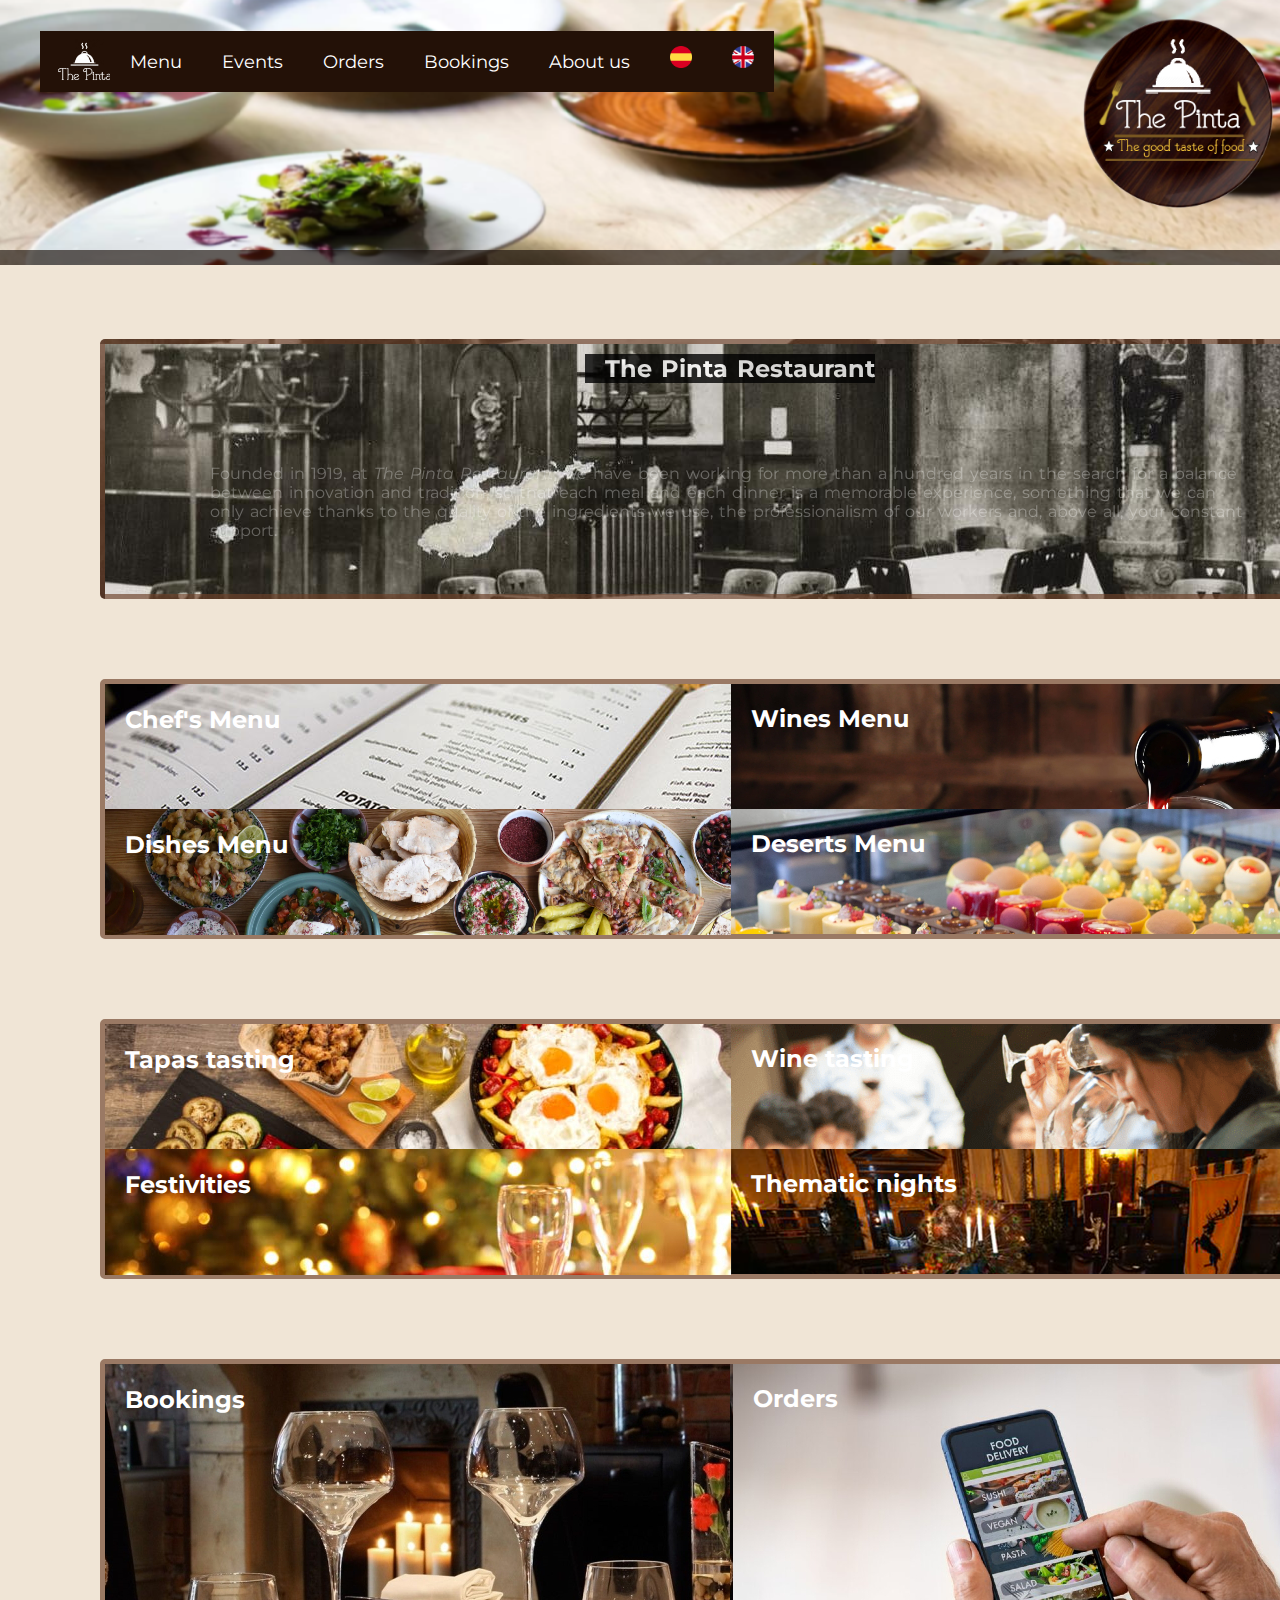
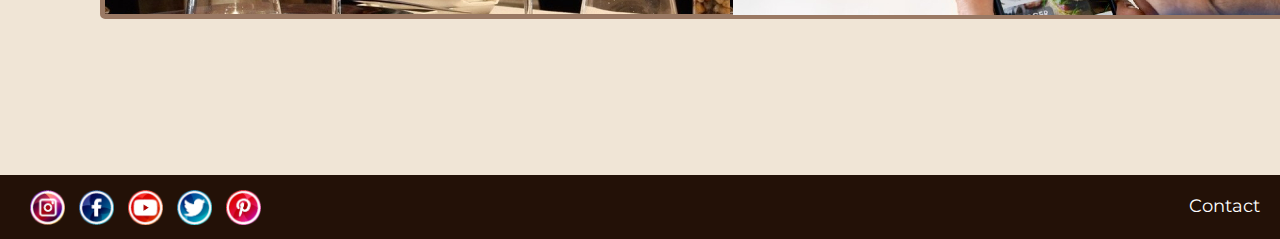
<file: index.html>
<!DOCTYPE html>
<html lang="en">

<head>

    <meta charset="UTF-8">
    <meta name="viewport" content="width=device-width, initial-scale=1.0">
    <title>The Pinta Restaurant</title>
    <link rel="stylesheet" href="Style/style.css">
    <link rel="shortcut icon" href="img/favicon.ico" mce_href="favicon.ico" type="image/x-icon" />

</head>

<body>

    <header>

        <a href="#"><img id="icon" src="img/The_Pinta_icon.png" alt="error"></a>

        <nav class="menu">

            <ul>
                <li><a href="index.html"><img id="icon2" src="img/The_Pinta_icon2.png" alt="error"></a></li>
                <li><a class="link" id="list_menu" href="#">Menu</a>
                    <ul class="drop_down">
                        <li><a class="sublink" href="../Secondary_Pages/Chef_Menu.html">Chef's Menu</a></li>
                        <li><a class="sublink" href="../Secondary_Pages/Dishes_Menu.html">Dishes Menu</a></li>
                        <li><a class="sublink" href="../Secondary_Pages/Deserts_Menu.html">Deserts Menu</a></li>
                        <li><a class="sublink" href="../Secondary_Pages/Wines_Menu.html">Wines Menu</a></li>
                    </ul>
                </li>
                <li><a class="link" href="../Secondary_Pages/Events.html">Events</a>
                    <ul class="drop_down">
                        <li><a class="sublink" href="#">Wine tasting</a></li>
                        <li><a class="sublink" href="#">Tapas tasting</a></li>
                        <li><a class="sublink" href="#">Thematic nights</a></li>
                        <li><a class="sublink" href="#">Festivities</a></li>
                    </ul>
                </li>
                <li><a class="link" href="Secondary_Pages/Orders.html">Orders</a></li>
                <li><a class="link" href="Secondary_Pages/Bookings.html">Bookings</a></li>
                <li><a class="link" href="Secondary_Pages/About_us.html">About us</a></li>
                <li><a href="#"><img class="flags" src="img/Spain.png" alt="error"></a></li>
                <li><a href="#"><img class="flags" src="img/Great_Britain.png" alt="error"></a></li>
            </ul>

        </nav>

    </header>

    <br>

    <div id="general">

        <main>

            <a id="link_history" href="Secondary_Pages/About_us.html">

            <div id="history">

                <h2 id="h2_history" class="titles">The Pinta Restaurant</h2>

                <p id="history_text">Founded in 1919, at <span style="font-style: italic;">The Pinta Restaurant</span>,
                    we have been working for more than a hundred years in the search for a balance between innovation
                    and tradition, so that each meal and each dinner is a memorable experience, something that we can
                    only achieve thanks to the quality of the ingredients we use, the professionalism of our workers
                    and, above all, your constant support.</p>
                

            </div>

            </a>

            <div id="list_menu_index" class="general_div">

                <a href="Secondary_Pages/Wines_Menu.html">
                    <div id="wines_menu" class="divs">
                        <h2 class="titles">Wines Menu</h2>
                    </div>
                </a>

                <a href="Secondary_Pages/Chef_Menu.html">
                    <div id="chef_menu" class="divs">
                        <h2 class="titles">Chef's Menu</h2>
                    </div>
                </a>

                <a href="Secondary_Pages/Deserts_Menu.html">
                    <div id="deserts_menu" class="divs">
                        <h2 class="titles">Deserts Menu</h2>
                    </div>
                </a>

                <a href="Secondary_Pages/Dishes_Menu.html">
                    <div id="dishes_menu" class="divs">
                        <h2 class="titles">Dishes Menu</h2>
                    </div>
                </a>

            </div>

            <div id="events" class="general_div">

                <a href="#">
                    <div id="wine_tasting" class="divs">
                        <h2 class="titles">Wine tasting</h2>
                    </div>
                </a>

                <a href="#">
                    <div id="tapas_tasting" class="divs">
                        <h2 class="titles">Tapas tasting</h2>
                    </div>
                </a>

                <a href="#">
                    <div id="thematic_nights" class="divs">
                        <h2 class="titles">Thematic nights</h2>
                    </div>
                </a>

                <a href="#">
                    <div id="festivities" class="divs">
                        <h2 class="titles">Festivities</h2>
                    </div>
                </a>

            </div>

            <div id="orders_bookings" class="general_div">

                <div id="orders_div" class="book">

                    <a href="Secondary_Pages/Orders.html" class="no_deco">
                        <div id="orders" class="divs_2">
                            <h2 class="titles">Orders</h2>
                        </div>
                    </a>

                </div>

                <div id="bookings_div" class="book">

                    <a href="Secondary_Pages/Bookings.html" class="no_deco">
                        <div id="bookings" class="divs_2">
                            <h2 class="titles">Bookings</h2>
                        </div>
                    </a>

                </div>

            </div>

        </main>

    </div>

    <footer>

        <a class="contact" href="Secondary_Pages/Contact.html">Contact</a>

        <ul class="social_networks">
            <li><a href="https://www.instagram.com"><img src="img/Instagram.png" alt="Instagram"></a></li>
            <li><a href="https://www.facebook.com"><img src="img/Facebook.png" alt="Facebook"></a></li>
            <li><a href="https://www.youtube.com"><img src="img/Youtube.png" alt="Youtube"></a></li>
            <li><a href="https://twitter.com"><img src="img/Twitter.png" alt="Twitter"></a></li>
            <li><a href="https://www.pinterest.com"><img src="img/Pinterest.png" alt="Pinterest"></a></li>
        </ul>

    </footer>

</body>

</html>
</file>
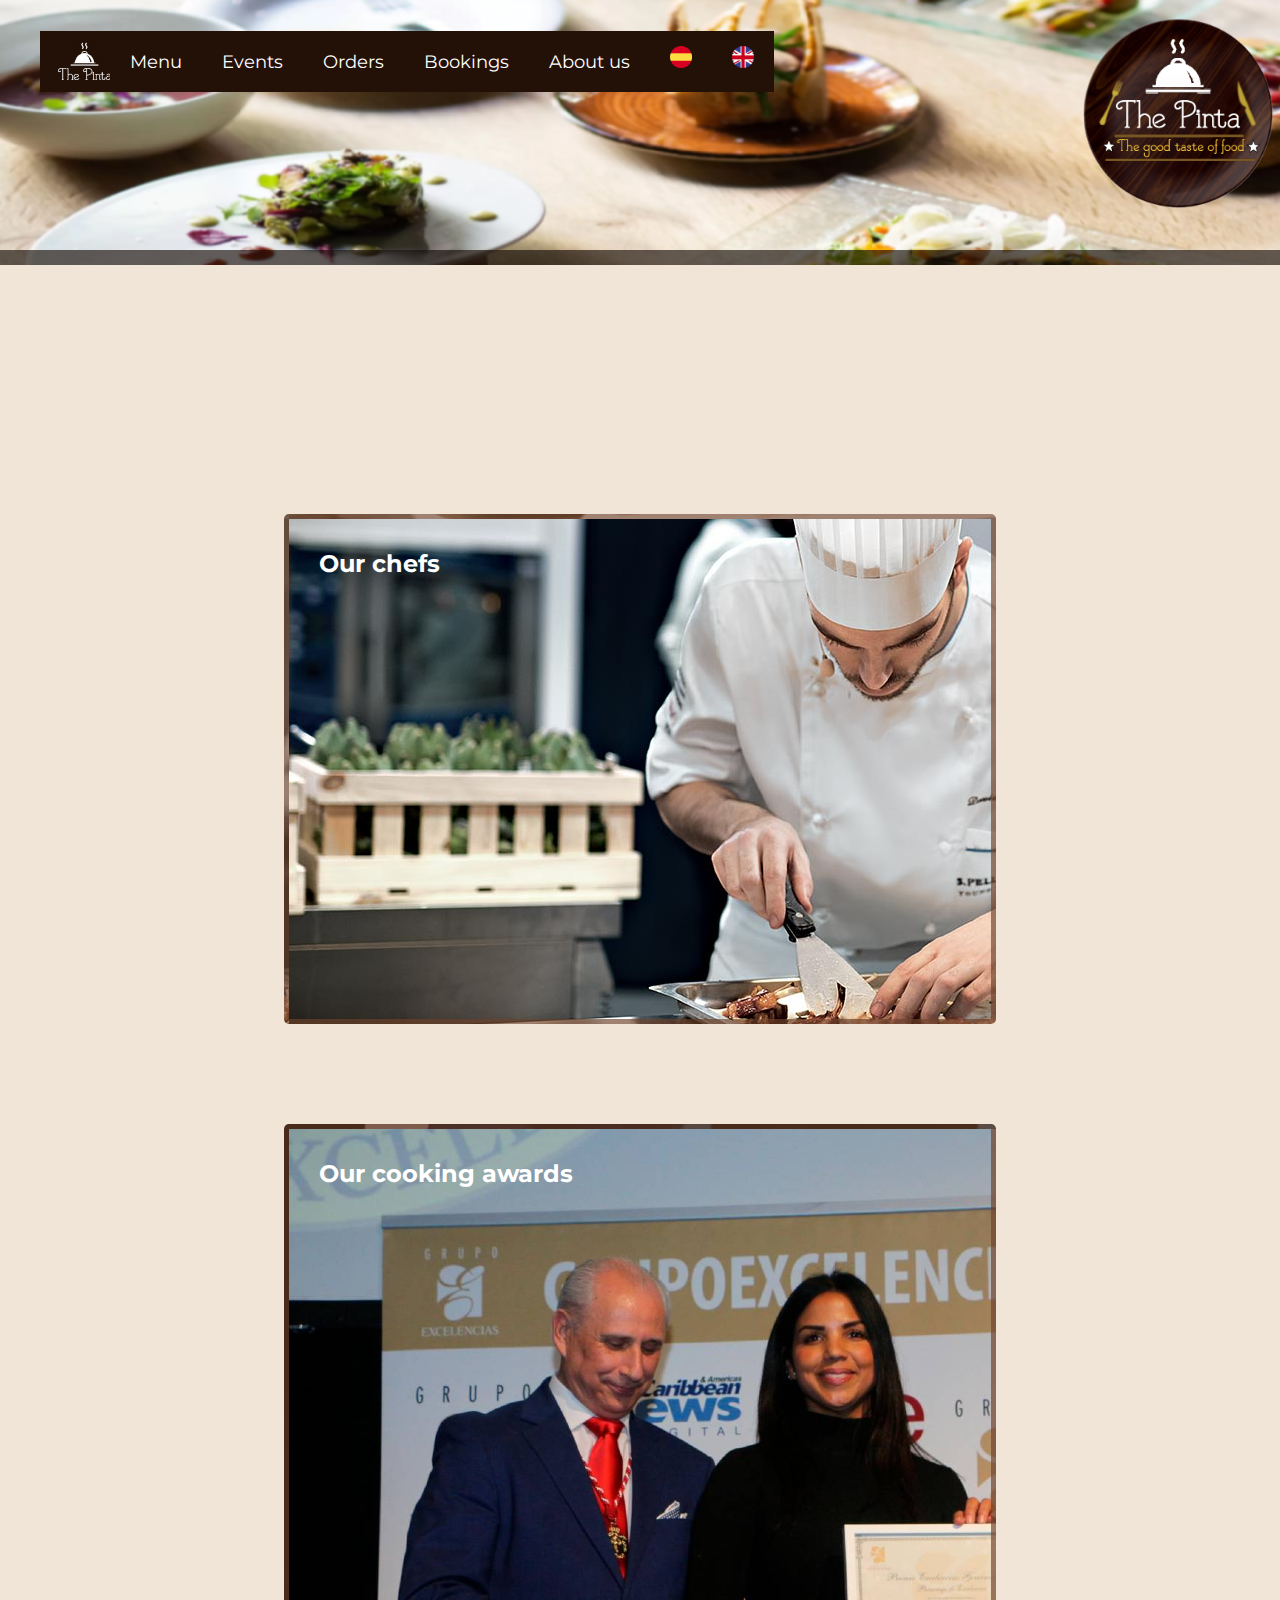
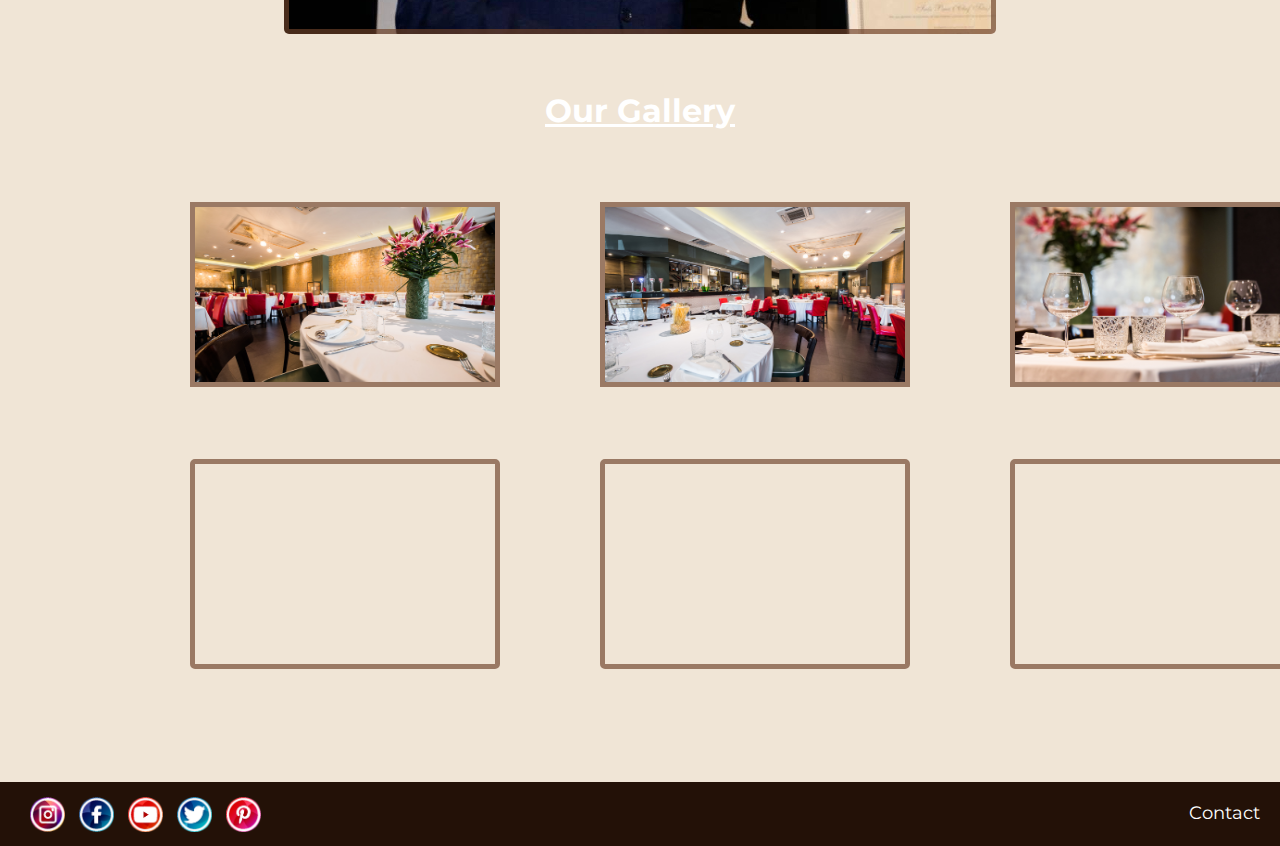
<file: Secondary_Pages/About_us.html>
<!DOCTYPE html>
<html lang="en">

<head>

    <meta charset="UTF-8">
    <meta name="viewport" content="width=device-width, initial-scale=1.0">
    <title>The Pinta Restaurant</title>
    <link rel="stylesheet" href="../Style/style.css">
    <link rel="shortcut icon" href="../img/favicon.ico" mce_href="favicon.ico" type="image/x-icon" />

</head>

<body>

    <header>

        <a href="#"><img id="icon" src="../img/The_Pinta_icon.png" alt="error"></a>

        <nav class="menu">

            <ul>
                <li><a href="../index.html"><img id="icon2" src="../img/The_Pinta_icon2.png" alt="error"></a></li>
                <li><a class="link" id="list_menu" href="#">Menu</a>
                    <ul class="drop_down">
                        <li><a class="sublink" href="../Secondary_Pages/Chef_Menu.html">Chef's Menu</a></li>
                        <li><a class="sublink" href="../Secondary_Pages/Dishes_Menu.html">Dishes Menu</a></li>
                        <li><a class="sublink" href="../Secondary_Pages/Deserts_Menu.html">Deserts Menu</a></li>
                        <li><a class="sublink" href="../Secondary_Pages/Wines_Menu.html">Wines Menu</a></li>
                    </ul>
                </li>
                <li><a class="link" href="../Secondary_Pages/Events.html">Events</a>
                    <ul class="drop_down">
                        <li><a class="sublink" href="#">Wine tasting</a></li>
                        <li><a class="sublink" href="#">Tapas tasting</a></li>
                        <li><a class="sublink" href="#">Thematic nights</a></li>
                        <li><a class="sublink" href="#">Festivities</a></li>
                    </ul>
                </li>
                <li><a class="link" href="../Secondary_Pages/Orders.html">Orders</a></li>
                <li><a class="link" href="../Secondary_Pages/Bookings.html">Bookings</a></li>
                <li><a class="link" href="../Secondary_Pages/About_us.html">About us</a></li>
                <li><a href="#"><img class="flags" src="../img/Spain.png" alt="error"></a></li>
                <li><a href="#"><img class="flags" src="../img/Great_Britain.png" alt="error"></a></li>
            </ul>

        </nav>

    </header>
    
    <br>

    <main>
        <div id="div_chefs">
            <h2 id="h2_chefs">Our chefs</h2>
            <p id="chef_text">Our chefs have changed over the years. However, not for that reason our business was worse. Currently our chefs continue to win awards of all kinds for the incredible quality of their dishes, this is due to the amount of effort and dedication that our chefs contribute to the food we offer every day. Come meet them in person if you stop by our restaurant! </p>
        </div>
        <div id="div_awards">
            <h2 id="h2_awards">Our cooking awards</h2>   
            
                <p class="awards">
                -Award to the most creative food of 2019. <br><br>
                -Top 10 chef's awards 2020. <br><br>
                -Chef competition winners of 2019. <br><br>
                -Top 10 finalist at meat category of 2020. <br><br>
                -Cook awards worldride nomination for 2021.
            </p>
            
        </div>
        <h2 id="h2_gallery">Our Gallery</h2>
        <div id="div_gallery">
            <ul id="images_list">
                <img class="images" src="../img/restaurant_1.jpg" alt="">
                <img class="images" src="../img/restaurant_2.jpg" alt="">
                <img class="images" src="../img/restaurant_3.jpg" alt="">
                <img class="images" src="../img/restaurant_4.jpg" alt="">
            </ul>
            <ul id="videos_list">
                <iframe class="videos" width="560" height="315" src="https://www.youtube.com/embed/2bMA64jeqZg" frameborder="0" allow="accelerometer; autoplay; clipboard-write; encrypted-media; gyroscope; picture-in-picture" allowfullscreen></iframe>
                <iframe class="videos" width="560" height="315" src="https://www.youtube.com/embed/H7MRHuzCNvM" frameborder="0" allow="accelerometer; autoplay; clipboard-write; encrypted-media; gyroscope; picture-in-picture" allowfullscreen></iframe>
                <iframe class="videos" width="560" height="315" src="https://www.youtube.com/embed/7EdpBH81XIY" frameborder="0" allow="accelerometer; autoplay; clipboard-write; encrypted-media; gyroscope; picture-in-picture" allowfullscreen></iframe>
                <iframe class="videos" width="560" height="315" src="https://www.youtube.com/embed/aa6GcVY7Ijg" frameborder="0" allow="accelerometer; autoplay; clipboard-write; encrypted-media; gyroscope; picture-in-picture" allowfullscreen></iframe>
            </ul>
        </div>
    </main>

    <footer>

        <a class="contact" href="../Secondary_Pages/Contact.html">Contact</a>

        <ul class="social_networks">
            <li><a href="https://www.instagram.com"><img src="../img/Instagram.png" alt="Instagram"></a></li>
            <li><a href="https://www.facebook.com"><img src="../img/Facebook.png" alt="Facebook"></a></li>
            <li><a href="https://www.youtube.com"><img src="../img/Youtube.png" alt="Youtube"></a></li>
            <li><a href="https://twitter.com"><img src="../img/Twitter.png" alt="Twitter"></a></li>
            <li><a href="https://www.pinterest.com"><img src="../img/Pinterest.png" alt="Pinterest"></a></li>
        </ul>

    </footer>

</body>

</html>
</file>
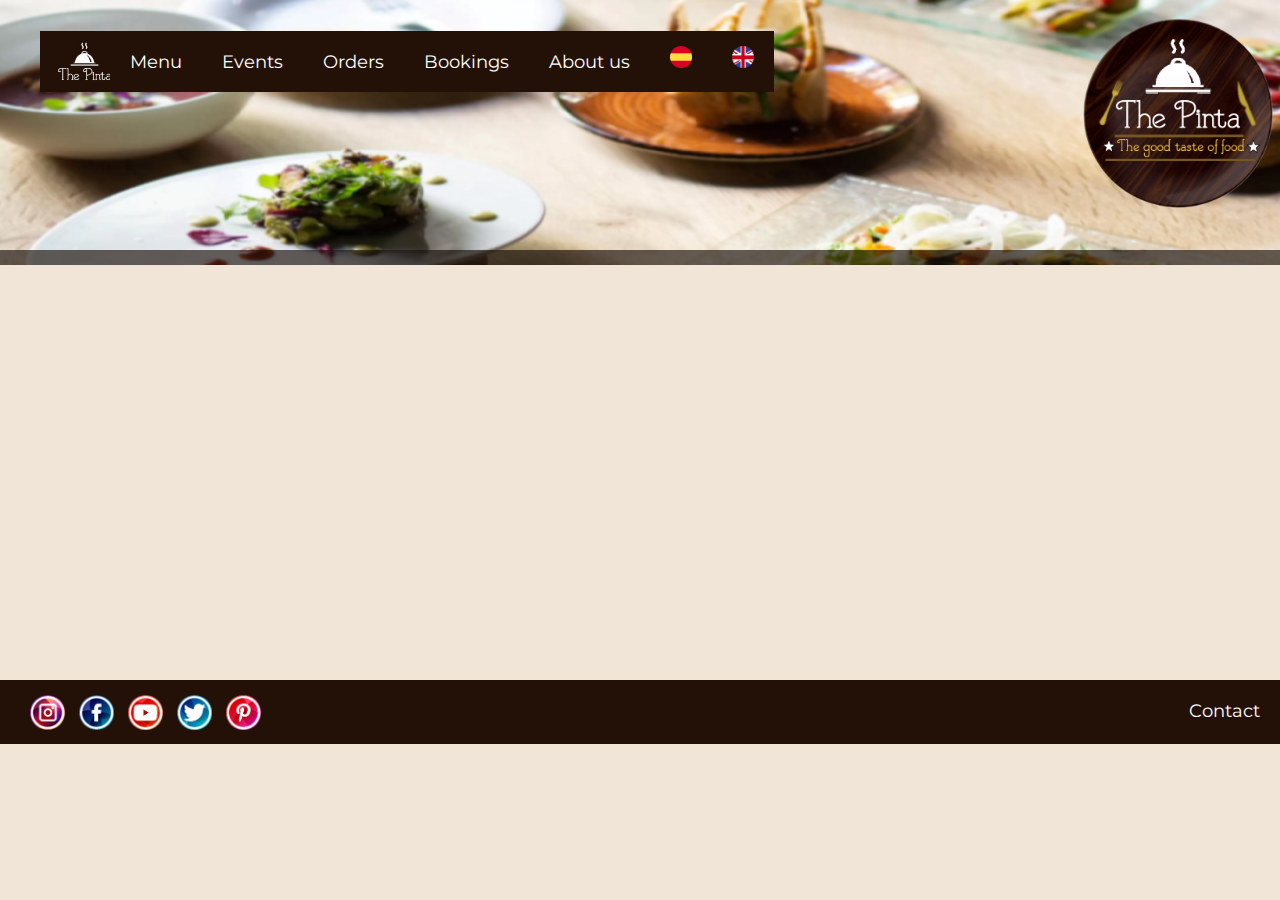
<file: Secondary_Pages/About_us_es.html>
<!DOCTYPE html>
<html lang="en">

<head>

    <meta charset="UTF-8">
    <meta name="viewport" content="width=device-width, initial-scale=1.0">
    <title>The Pinta Restaurant</title>
    <link rel="stylesheet" href="../Style/style.css">
    <link rel="shortcut icon" href="../img/favicon.ico" mce_href="favicon.ico" type="image/x-icon" />

</head>

<body>

    <header>

        <a href="#"><img id="icon" src="../img/The_Pinta_icon.png" alt="error"></a>

        <nav class="menu">

            <ul>
                <li><a href="../index.html"><img id="icon2" src="../img/The_Pinta_icon2.png" alt="error"></a></li>
                <li><a class="link" id="list_menu" href="#">Menu</a>
                    <ul class="drop_down">
                        <li><a class="sublink" href="../Secondary_Pages/Chef_Menu.html">Chef's Menu</a></li>
                        <li><a class="sublink" href="../Secondary_Pages/Dishes_Menu.html">Dishes Menu</a></li>
                        <li><a class="sublink" href="../Secondary_Pages/Deserts_Menu.html">Deserts Menu</a></li>
                        <li><a class="sublink" href="../Secondary_Pages/Wines_Menu.html">Wines Menu</a></li>
                    </ul>
                </li>
                <li><a class="link" href="../Secondary_Pages/Events.html">Events</a>
                    <ul class="drop_down">
                        <li><a class="sublink" href="#">Wine tasting</a></li>
                        <li><a class="sublink" href="#">Tapas tasting</a></li>
                        <li><a class="sublink" href="#">Thematic nights</a></li>
                        <li><a class="sublink" href="#">Festivities</a></li>
                    </ul>
                </li>
                <li><a class="link" href="../Secondary_Pages/Orders.html">Orders</a></li>
                <li><a class="link" href="../Secondary_Pages/Bookings.html">Bookings</a></li>
                <li><a class="link" href="../Secondary_Pages/About_us.html">About us</a></li>
                <li><a href="#"><img class="flags" src="../img/Spain.png" alt="error"></a></li>
                <li><a href="#"><img class="flags" src="../img/Great_Britain.png" alt="error"></a></li>
            </ul>

        </nav>

    </header>
    
    <br>

    <main>

    </main>

    <footer>

        <a class="contact" href="../Secondary_Pages/Contact.html">Contact</a>

        <ul class="social_networks">
            <li><a href="https://www.instagram.com"><img src="../img/Instagram.png" alt="Instagram"></a></li>
            <li><a href="https://www.facebook.com"><img src="../img/Facebook.png" alt="Facebook"></a></li>
            <li><a href="https://www.youtube.com"><img src="../img/Youtube.png" alt="Youtube"></a></li>
            <li><a href="https://twitter.com"><img src="../img/Twitter.png" alt="Twitter"></a></li>
            <li><a href="https://www.pinterest.com"><img src="../img/Pinterest.png" alt="Pinterest"></a></li>
        </ul>

    </footer>

</body>

</html>
</file>
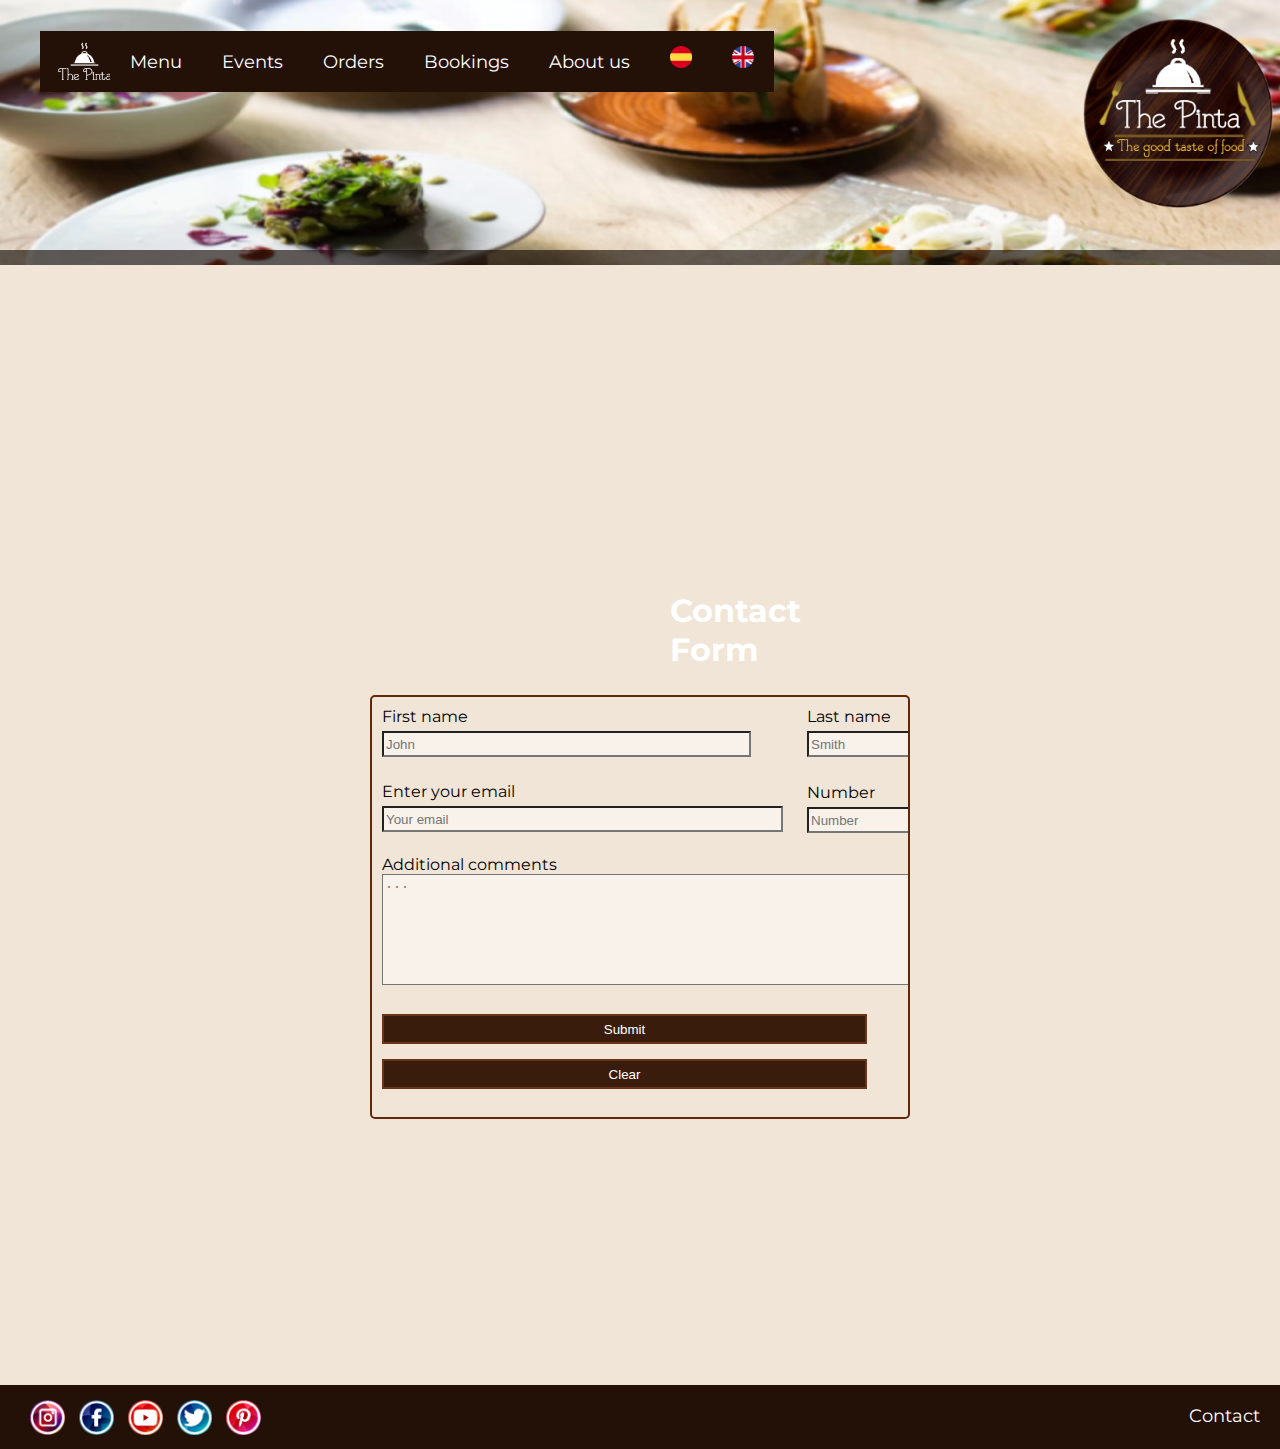
<file: Secondary_Pages/Bookings.html>
<!DOCTYPE html>
<html lang="en">

<head>

    <meta charset="UTF-8">
    <meta name="viewport" content="width=device-width, initial-scale=1.0">
    <title>The Pinta Restaurant</title>
    <link rel="stylesheet" href="../Style/style.css">
    <link rel="shortcut icon" href="../img/favicon.ico" mce_href="favicon.ico" type="image/x-icon" />

</head>

<body>

    <header>

        <a href="#"><img id="icon" src="../img/The_Pinta_icon.png" alt="error"></a>

        <nav class="menu">

            <ul>
                <li><a href="../index.html"><img id="icon2" src="../img/The_Pinta_icon2.png" alt="error"></a></li>
                <li><a class="link" id="list_menu" href="#">Menu</a>
                    <ul class="drop_down">
                        <li><a class="sublink" href="../Secondary_Pages/Chef_Menu.html">Chef's Menu</a></li>
                        <li><a class="sublink" href="../Secondary_Pages/Dishes_Menu.html">Dishes Menu</a></li>
                        <li><a class="sublink" href="../Secondary_Pages/Deserts_Menu.html">Deserts Menu</a></li>
                        <li><a class="sublink" href="../Secondary_Pages/Wines_Menu.html">Wines Menu</a></li>
                    </ul>
                </li>
                <li><a class="link" href="../Secondary_Pages/Events.html">Events</a>
                    <ul class="drop_down">
                        <li><a class="sublink" href="#">Wine tasting</a></li>
                        <li><a class="sublink" href="#">Tapas tasting</a></li>
                        <li><a class="sublink" href="#">Thematic nights</a></li>
                        <li><a class="sublink" href="#">Festivities</a></li>
                    </ul>
                </li>
                <li><a class="link" href="../Secondary_Pages/Orders.html">Orders</a></li>
                <li><a class="link" href="../Secondary_Pages/Bookings.html">Bookings</a></li>
                <li><a class="link" href="../Secondary_Pages/About_us.html">About us</a></li>
                <li><a href="#"><img class="flags" src="../img/Spain.png" alt="error"></a></li>
                <li><a href="#"><img class="flags" src="../img/Great_Britain.png" alt="error"></a></li>
            </ul>

        </nav>

    </header>
    
    <br>

    <main>
        <div id="contact_formB">
            <h2 id="contact_titleB">Contact Form</h2>
            <form id="fbookings" method="post" action="../Secondary_Pages/Contact.html" target="_blank">
                <label class="fnameB" for="fnameB">First name</label><br>
                <input class="fnameB" type="text" id="fnameB" name="fnameB" size="12px" placeholder="John"><br>
                <label class="lnameB" for="lnameB">Last name</label><br>
                <input class="lnameB" type="text" id="lnameB" name="lnameB" size="45px" placeholder="Smith"><br>
                <label class="emailB" for="emailB">Enter your email</label><br>
                <input class="emailB" type="email" id="emailB" name="emailB" size="47px" placeholder="Your email"><br>
                <label class="numberB" for="numberB">Number</label><br>
                <input class="numberB" type="text" id="numberB" name="numberB" placeholder="Number"><br>
                <label class="dateB" for="dateB">Date</label><br>
                <input class="dateB" type="date" id="dateB" name="dateB" placeholder="Date"><br>
                <label class="textboxB" for="theme">Additional comments</label> <br>
                <textarea class="textboxB" id="textboxB" name="message" rows="7" cols="108" placeholder="..."></textarea><br>
                <input class="buttonsB" id="submitB" type="submit" value="Submit">
                <input class="buttonsB" id="clearB" type="reset" value="Clear"><br>
            </form>
        </div>
    </main>

    <footer>

        <a class="contact" href="../Secondary_Pages/Contact.html">Contact</a>

        <ul class="social_networks">
            <li><a href="https://www.instagram.com"><img src="../img/Instagram.png" alt="Instagram"></a></li>
            <li><a href="https://www.facebook.com"><img src="../img/Facebook.png" alt="Facebook"></a></li>
            <li><a href="https://www.youtube.com"><img src="../img/Youtube.png" alt="Youtube"></a></li>
            <li><a href="https://twitter.com"><img src="../img/Twitter.png" alt="Twitter"></a></li>
            <li><a href="https://www.pinterest.com"><img src="../img/Pinterest.png" alt="Pinterest"></a></li>
        </ul>

    </footer>

</body>

</html>
</file>
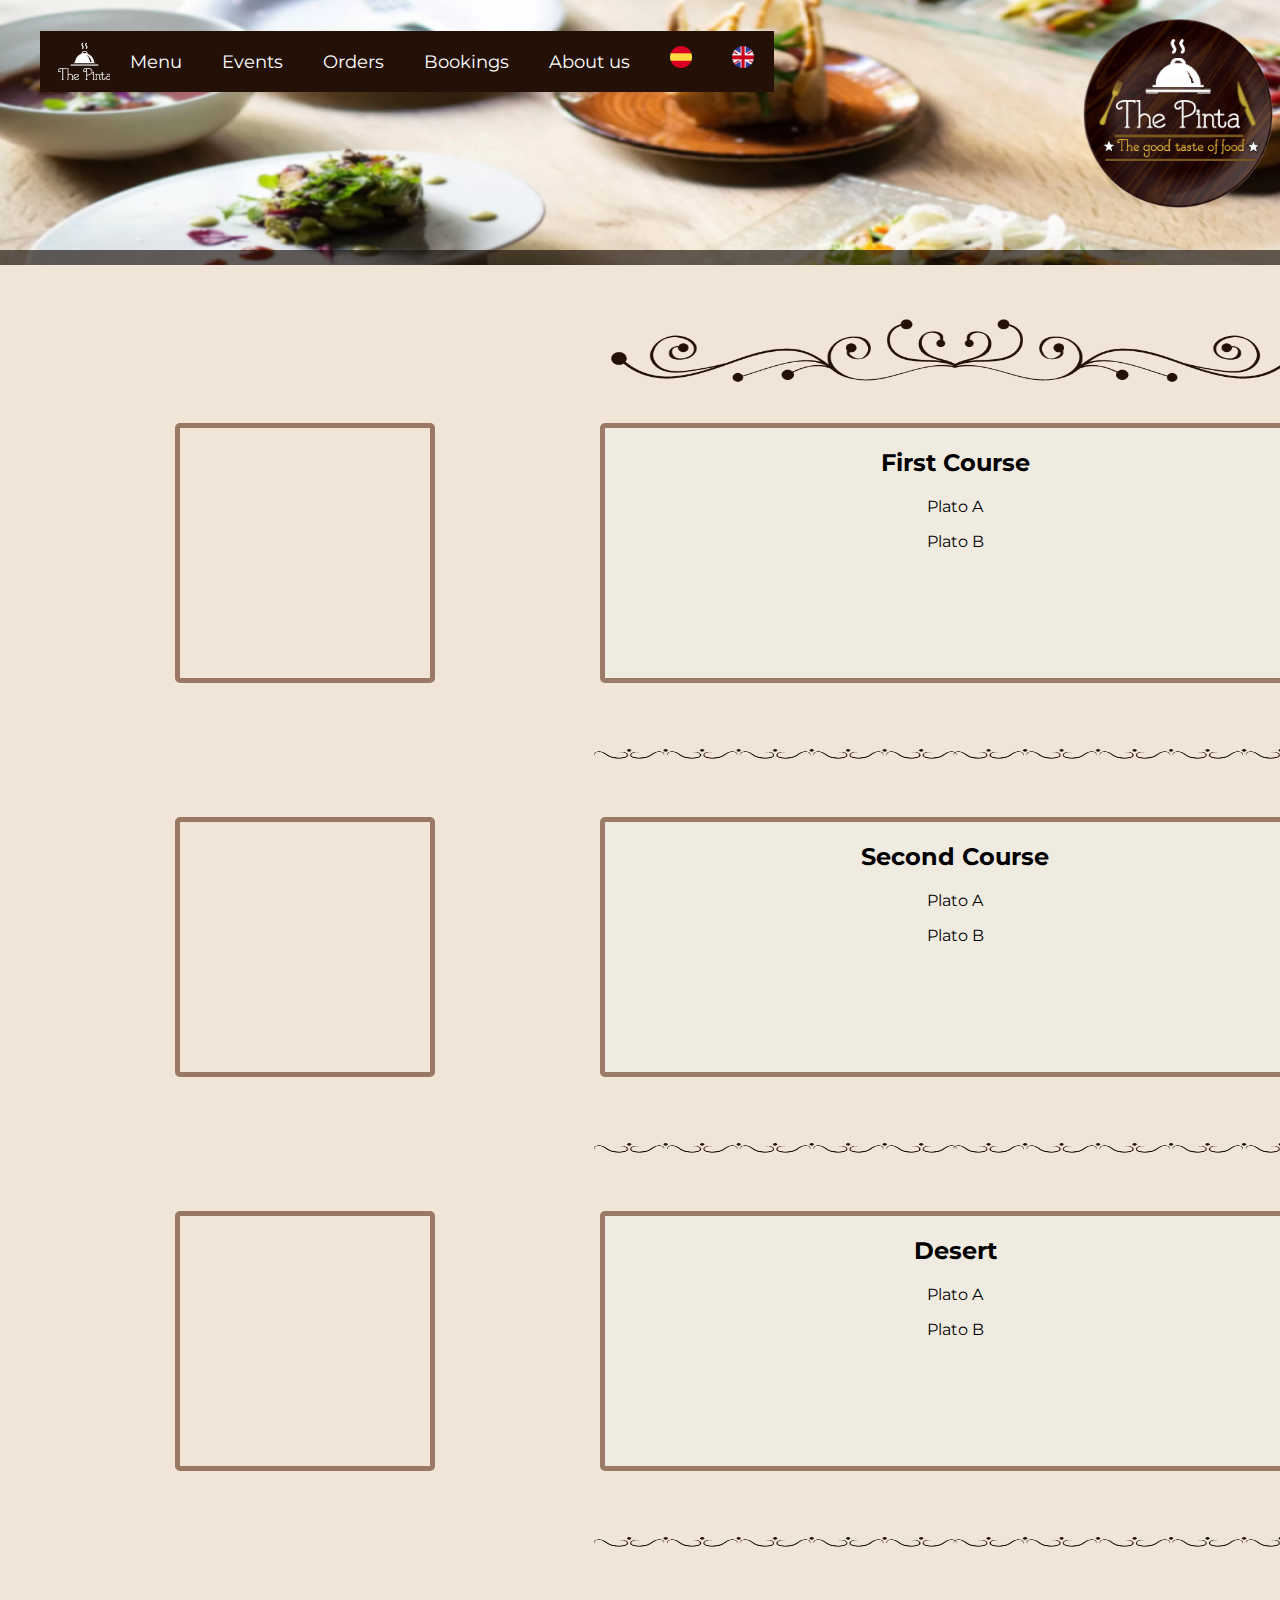
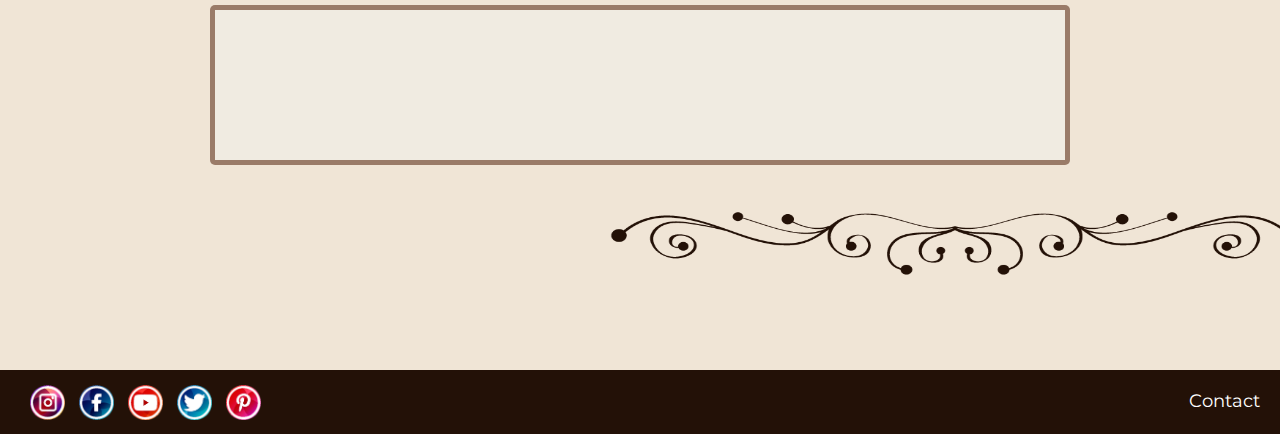
<file: Secondary_Pages/Chef_Menu.html>
<!DOCTYPE html>
<html lang="en">

<head>

    <meta charset="UTF-8">
    <meta name="viewport" content="width=device-width, initial-scale=1.0">
    <title>The Pinta Restaurant</title>
    <link rel="stylesheet" href="../Style/style.css">
    <link rel="shortcut icon" href="../img/favicon.ico" mce_href="favicon.ico" type="image/x-icon" />

</head>

<body>

    <header>

        <a href="#"><img id="icon" src="../img/The_Pinta_icon.png" alt="error"></a>

        <nav class="menu">

            <ul>
                <li><a href="../index.html"><img id="icon2" src="../img/The_Pinta_icon2.png" alt="error"></a></li>
                <li><a class="link" id="list_menu" href="#">Menu</a>
                    <ul class="drop_down">
                        <li><a class="sublink" href="../Secondary_Pages/Chef_Menu.html">Chef's Menu</a></li>
                        <li><a class="sublink" href="../Secondary_Pages/Dishes_Menu.html">Dishes Menu</a></li>
                        <li><a class="sublink" href="../Secondary_Pages/Deserts_Menu.html">Deserts Menu</a></li>
                        <li><a class="sublink" href="../Secondary_Pages/Wines_Menu.html">Wines Menu</a></li>
                    </ul>
                </li>
                <li><a class="link" href="../Secondary_Pages/Events.html">Events</a>
                    <ul class="drop_down">
                        <li><a class="sublink" href="#">Wine tasting</a></li>
                        <li><a class="sublink" href="#">Tapas tasting</a></li>
                        <li><a class="sublink" href="#">Thematic nights</a></li>
                        <li><a class="sublink" href="#">Festivities</a></li>
                    </ul>
                </li>
                <li><a class="link" href="../Secondary_Pages/Orders.html">Orders</a></li>
                <li><a class="link" href="../Secondary_Pages/Bookings.html">Bookings</a></li>
                <li><a class="link" href="../Secondary_Pages/About_us.html">About us</a></li>
                <li><a href="#"><img class="flags" src="../img/Spain.png" alt="error"></a></li>
                <li><a href="#"><img class="flags" src="../img/Great_Britain.png" alt="error"></a></li>
            </ul>

        </nav>

    </header>
    
    <br>

    <div id="general">

        <img id="divider_ini" src="../Dividers/Divider_ini.png" alt="">

        <main>

            <div id="first_course_A">
              
            </div>

            <div id="first_course">

                <h2 id="chef_menu_title">First Course</h2>

                <p>Plato A</p>

                <p>Plato B</p>

            </div>

            <div id="first_course_B">

            </div>

            <img id="dividers" src="../Dividers/Divider_1.png" alt="">

            <div id="second_course_A">

            </div>

            <div id="second_course">

                <h2 id="chef_menu_title">Second Course</h2>

                <p>Plato A</p>

                <p>Plato B</p>

            </div>

            <div id="second_course_B">

            </div>

            <img id="dividers" src="../Dividers/Divider_1.png" alt="">

            <div id="desert_A">

            </div>

            <div id="desert">

                <h2 id="chef_menu_title">Desert</h2>

                <p>Plato A</p>

                <p>Plato B</p>

            </div>

            <div id="desert_B">

            </div>

            <img id="dividers" src="../Dividers/Divider_1.png" alt="">

            <div id="drinks_coffee"></div>

            <img id="divider_end" src="../Dividers/Divider_end.png" alt="">

        </main>

    </div>

    <footer>

        <a class="contact" href="../Secondary_Pages/Contact.html">Contact</a>

        <ul class="social_networks">
            <li><a href="https://www.instagram.com"><img src="../img/Instagram.png" alt="Instagram"></a></li>
            <li><a href="https://www.facebook.com"><img src="../img/Facebook.png" alt="Facebook"></a></li>
            <li><a href="https://www.youtube.com"><img src="../img/Youtube.png" alt="Youtube"></a></li>
            <li><a href="https://twitter.com"><img src="../img/Twitter.png" alt="Twitter"></a></li>
            <li><a href="https://www.pinterest.com"><img src="../img/Pinterest.png" alt="Pinterest"></a></li>
        </ul>

    </footer>

</body>

</html>
</file>
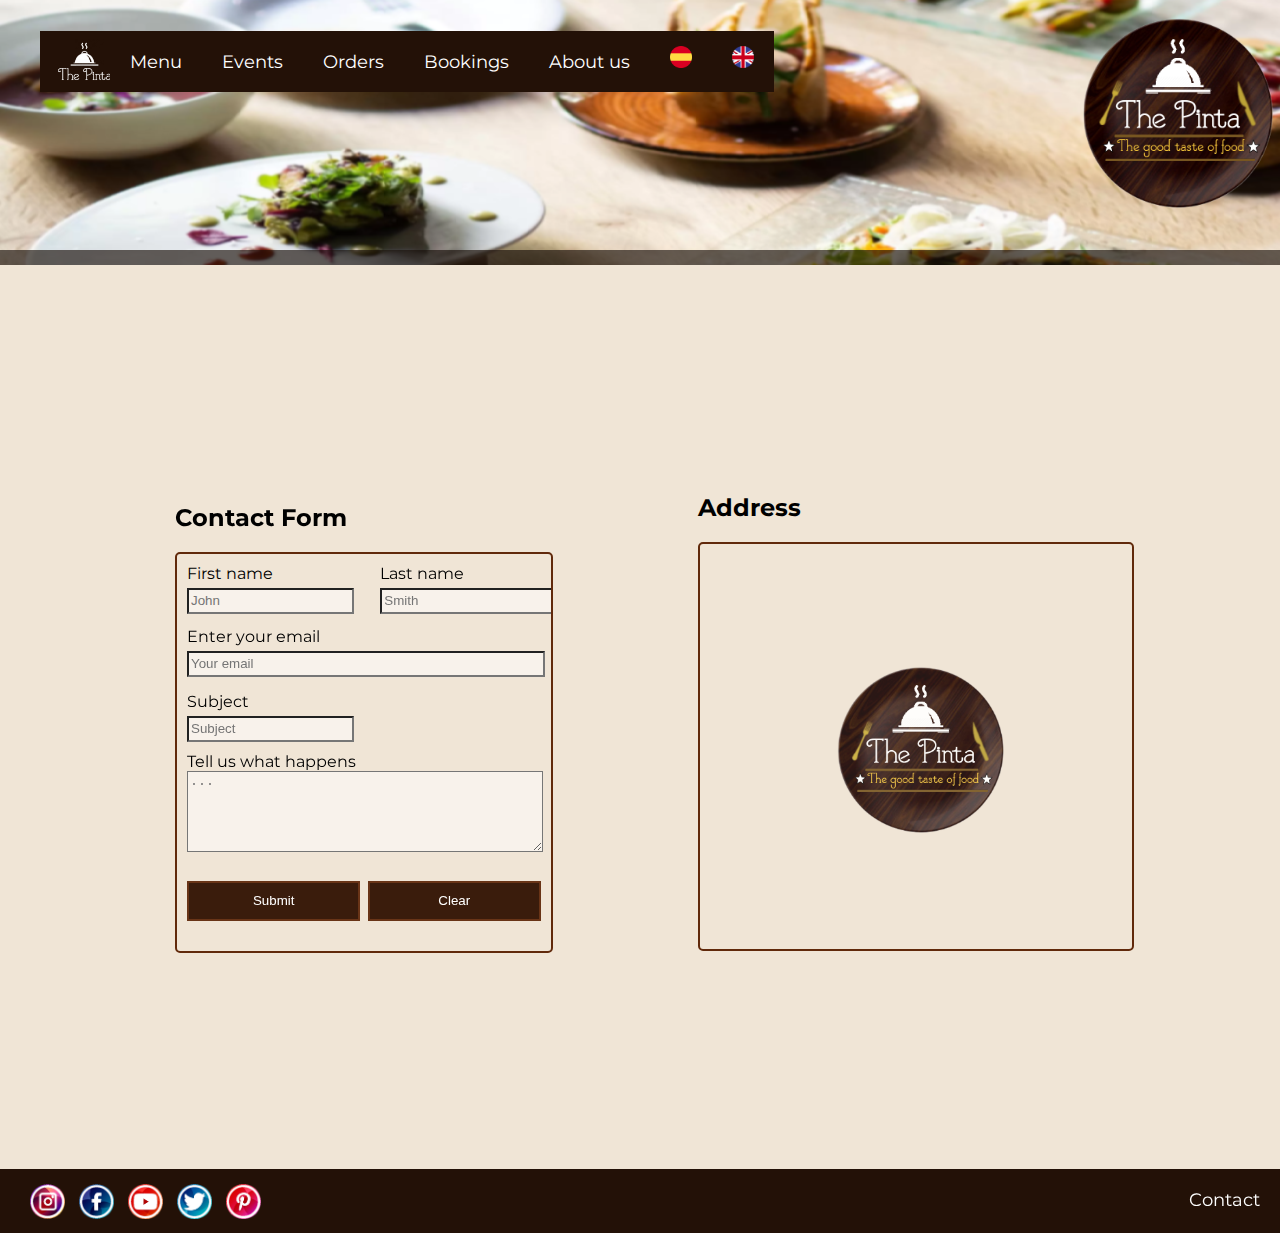
<file: Secondary_Pages/Contact.html>
<!DOCTYPE html>
<html lang="en">

<head>

    <meta charset="UTF-8">
    <meta name="viewport" content="width=device-width, initial-scale=1.0">
    <title>The Pinta Restaurant</title>
    <link rel="stylesheet" href="../Style/style.css">
    <link rel="shortcut icon" href="../img/favicon.ico" mce_href="favicon.ico" type="image/x-icon" />

</head>

<body>

    <header>

        <a href="#"><img id="icon" src="../img/The_Pinta_icon.png" alt="error"></a>

        <nav class="menu">

            <ul>
                <li><a href="../index.html"><img id="icon2" src="../img/The_Pinta_icon2.png" alt="error"></a></li>
                <li><a class="link" id="list_menu" href="#">Menu</a>
                    <ul class="drop_down">
                        <li><a class="sublink" href="../Secondary_Pages/Chef_Menu.html">Chef's Menu</a></li>
                        <li><a class="sublink" href="../Secondary_Pages/Dishes_Menu.html">Dishes Menu</a></li>
                        <li><a class="sublink" href="../Secondary_Pages/Deserts_Menu.html">Deserts Menu</a></li>
                        <li><a class="sublink" href="../Secondary_Pages/Wines_Menu.html">Wines Menu</a></li>
                    </ul>
                </li>
                <li><a class="link" href="../Secondary_Pages/Events.html">Events</a>
                    <ul class="drop_down">
                        <li><a class="sublink" href="#">Wine tasting</a></li>
                        <li><a class="sublink" href="#">Tapas tasting</a></li>
                        <li><a class="sublink" href="#">Thematic nights</a></li>
                        <li><a class="sublink" href="#">Festivities</a></li>
                    </ul>
                </li>
                <li><a class="link" href="../Secondary_Pages/Orders.html">Orders</a></li>
                <li><a class="link" href="../Secondary_Pages/Bookings.html">Bookings</a></li>
                <li><a class="link" href="../Secondary_Pages/About_us.html">About us</a></li>
                <li><a href="#"><img class="flags" src="../img/Spain.png" alt="error"></a></li>
                <li><a href="#"><img class="flags" src="../img/Great_Britain.png" alt="error"></a></li>
            </ul>

        </nav>

    </header>
    
    <br>
    <img id="rest_logo" src="../img/The_Pinta_icon.png" alt="error">
    <main>

        <div id="all">

        <div id="contact_form">
            <h2 id="contact_title">Contact Form</h2>
            <form id="datos" method="post" action="../Secondary_Pages/Contact.html" target="_blank">
                <label class="fname" for="fname">First name</label><br>
                <input class="fname" type="text" id="fname" name="fname" placeholder="John"><br>
                <label class="lname" for="lname">Last name</label><br>
                <input class="lname" type="text" id="lname" name="lname" size="50px" placeholder="Smith"><br>
                <label class="email" for="email">Enter your email</label><br>
                <input class="email" type="email" id="email" name="email" size="75px" placeholder="Your email"><br>
                <label class="subject" for="subject">Subject</label><br>
                <input class="subject" type="text" id="subject" name="subject" placeholder="Subject"><br>
                <label class="textbox" for="theme">Tell us what happens</label> <br>
                <textarea class="textbox" id="textbox" name="message" rows="5" cols="90" placeholder="..."></textarea><br>
                <input class="buttons" id="submit" type="submit" value="Submit">
                <input class="buttons" id="clear" type="reset" value="Clear"><br>
            </form>
        </div>

        <div id="map">
            <h2 id="address">Address</h2>
            <iframe width="100%" height="405px" src="https://www.google.com/maps/embed?origin=mfe&pb=!1m14!1m8!1m3!1d24637.230090345016!2d-0.382204!3d39.477148!3m2!1i1024!2i768!4f13.1!3m3!1m2!2sies+abastos!4s11271517402525668942!6i14!3m1!1ses!5m1!1ses">
    </iframe>
        </div>
    </div>
    </main>

    <footer>

        <a class="contact" href="../Secondary_Pages/Contact.html">Contact</a>

        <ul class="social_networks">
            <li><a href="https://www.instagram.com"><img src="../img/Instagram.png" alt="Instagram"></a></li>
            <li><a href="https://www.facebook.com"><img src="../img/Facebook.png" alt="Facebook"></a></li>
            <li><a href="https://www.youtube.com"><img src="../img/Youtube.png" alt="Youtube"></a></li>
            <li><a href="https://twitter.com"><img src="../img/Twitter.png" alt="Twitter"></a></li>
            <li><a href="https://www.pinterest.com"><img src="../img/Pinterest.png" alt="Pinterest"></a></li>
        </ul>

    </footer>

</body>

</html>
</file>
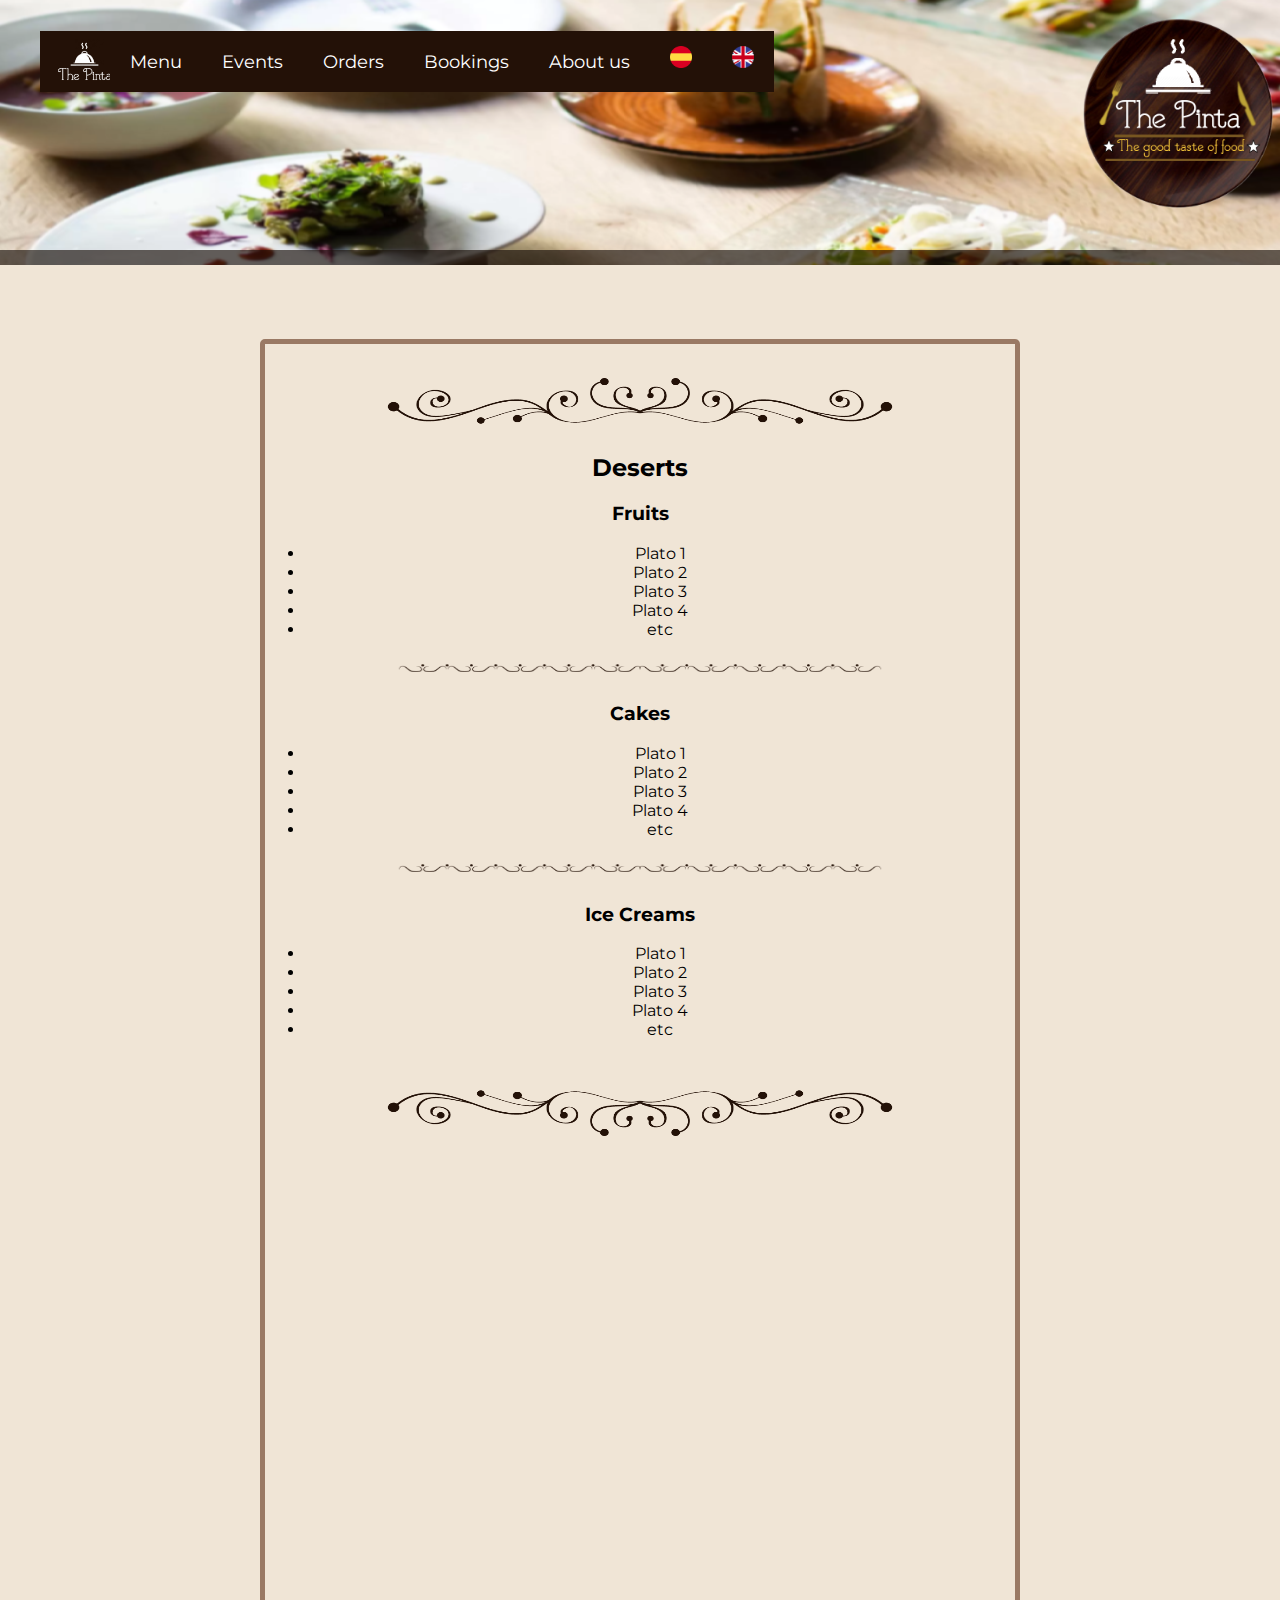
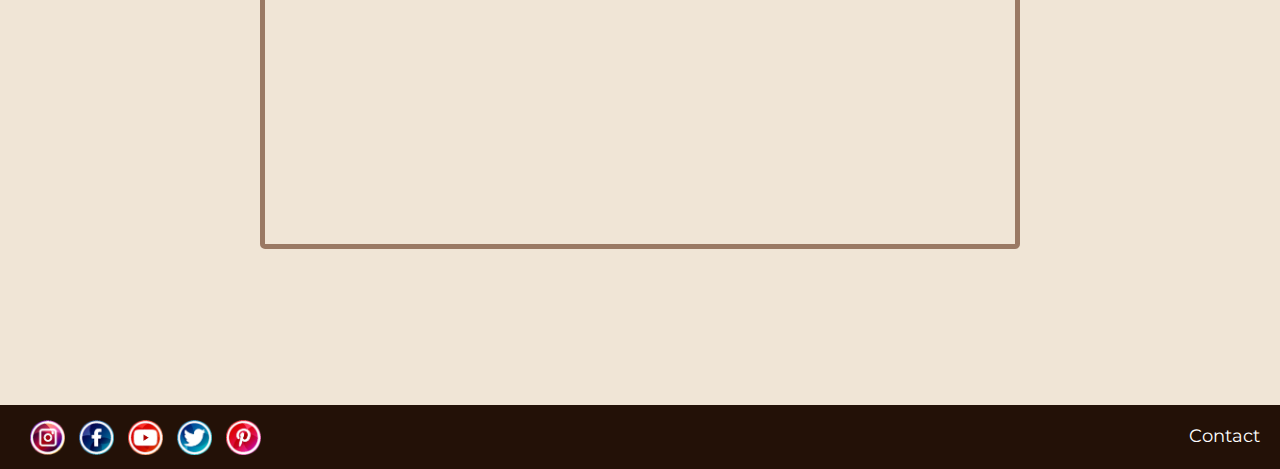
<file: Secondary_Pages/Deserts_Menu.html>
<!DOCTYPE html>
<html lang="en">

<head>

    <meta charset="UTF-8">
    <meta name="viewport" content="width=device-width, initial-scale=1.0">
    <title>The Pinta Restaurant</title>
    <link rel="stylesheet" href="../Style/style.css">
    <link rel="shortcut icon" href="../img/favicon.ico" mce_href="favicon.ico" type="image/x-icon" />

</head>

<body>

    <header>

        <a href="#"><img id="icon" src="../img/The_Pinta_icon.png" alt="error"></a>

        <nav class="menu">

            <ul>
                <li><a href="../index.html"><img id="icon2" src="../img/The_Pinta_icon2.png" alt="error"></a></li>
                <li><a class="link" id="list_menu" href="#">Menu</a>
                    <ul class="drop_down">
                        <li><a class="sublink" href="../Secondary_Pages/Chef_Menu.html">Chef's Menu</a></li>
                        <li><a class="sublink" href="../Secondary_Pages/Dishes_Menu.html">Dishes Menu</a></li>
                        <li><a class="sublink" href="../Secondary_Pages/Deserts_Menu.html">Deserts Menu</a></li>
                        <li><a class="sublink" href="../Secondary_Pages/Wines_Menu.html">Wines Menu</a></li>
                    </ul>
                </li>
                <li><a class="link" href="../Secondary_Pages/Events.html">Events</a>
                    <ul class="drop_down">
                        <li><a class="sublink" href="#">Wine tasting</a></li>
                        <li><a class="sublink" href="#">Tapas tasting</a></li>
                        <li><a class="sublink" href="#">Thematic nights</a></li>
                        <li><a class="sublink" href="#">Festivities</a></li>
                    </ul>
                </li>
                <li><a class="link" href="../Secondary_Pages/Orders.html">Orders</a></li>
                <li><a class="link" href="../Secondary_Pages/Bookings.html">Bookings</a></li>
                <li><a class="link" href="../Secondary_Pages/About_us.html">About us</a></li>
                <li><a href="#"><img class="flags" src="../img/Spain.png" alt="error"></a></li>
                <li><a href="#"><img class="flags" src="../img/Great_Britain.png" alt="error"></a></li>
            </ul>

        </nav>

    </header>
    
    <br>

    <main>

        <div id="wines_dishes_deserts_list">

            <img id="divider_wines_dishes_deserts" id="deserts" src="../Dividers/Divider_ini.png" alt="">

            <h2>Deserts</h2>

            <h3>Fruits</h3>

            <ul>
                <li>Plato 1</li>
                <li>Plato 2</li>
                <li>Plato 3</li>
                <li>Plato 4</li>
                <li>etc</li>
            </ul>

            <img id="divider_wines_dishes_deserts_mid" src="../Dividers/Divider_1.png" alt="">

            <h3>Cakes</h3>

            <ul>
                <li>Plato 1</li>
                <li>Plato 2</li>
                <li>Plato 3</li>
                <li>Plato 4</li>
                <li>etc</li>
            </ul>

            <img id="divider_wines_dishes_deserts_mid" src="../Dividers/Divider_1.png" alt="">

            <h3>Ice Creams</h3>

            <ul>
                <li>Plato 1</li>
                <li>Plato 2</li>
                <li>Plato 3</li>
                <li>Plato 4</li>
                <li>etc</li>
            </ul>

            <img id="divider_wines_dishes_deserts" src="../Dividers/Divider_end.png" alt="">

        </div>

    </main>

    <footer>

        <a class="contact" href="../Secondary_Pages/Contact.html">Contact</a>

        <ul class="social_networks">
            <li><a href="https://www.instagram.com"><img src="../img/Instagram.png" alt="Instagram"></a></li>
            <li><a href="https://www.facebook.com"><img src="../img/Facebook.png" alt="Facebook"></a></li>
            <li><a href="https://www.youtube.com"><img src="../img/Youtube.png" alt="Youtube"></a></li>
            <li><a href="https://twitter.com"><img src="../img/Twitter.png" alt="Twitter"></a></li>
            <li><a href="https://www.pinterest.com"><img src="../img/Pinterest.png" alt="Pinterest"></a></li>
        </ul>

    </footer>

</body>

</html>
</file>
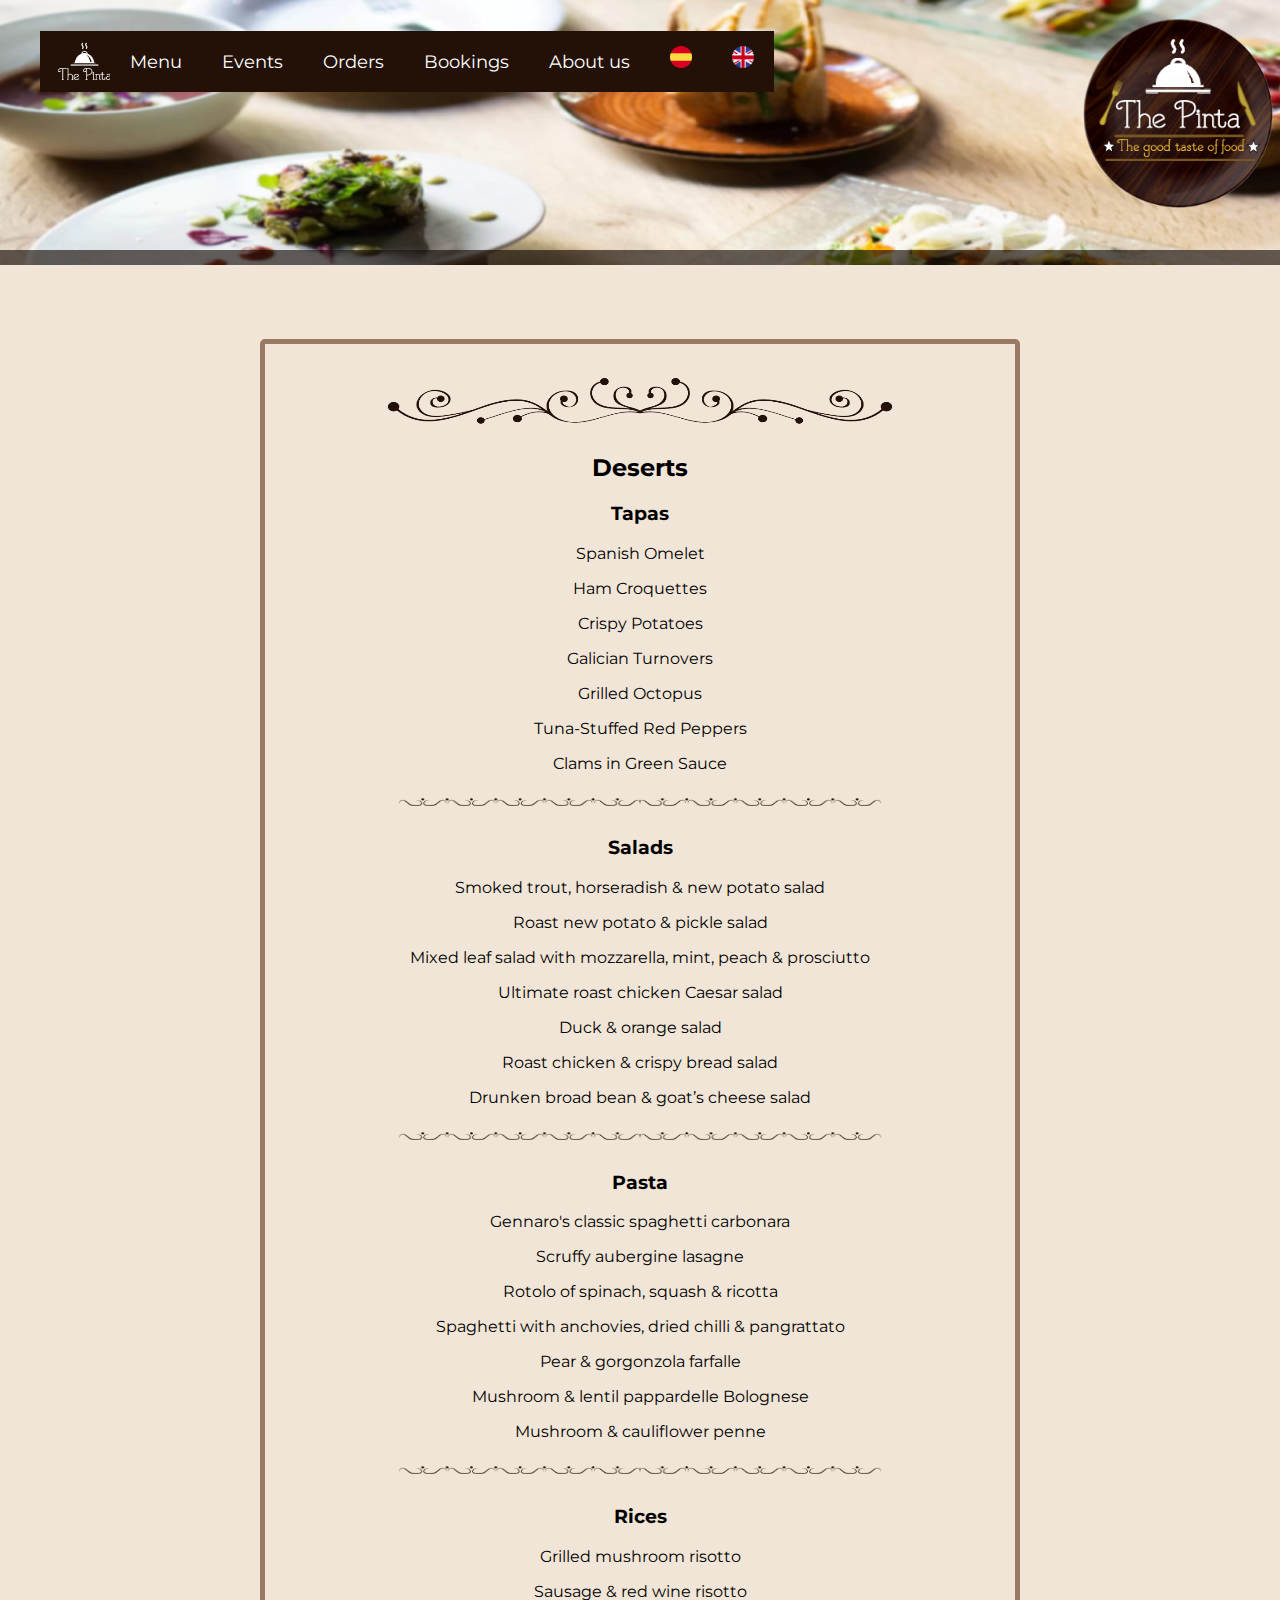
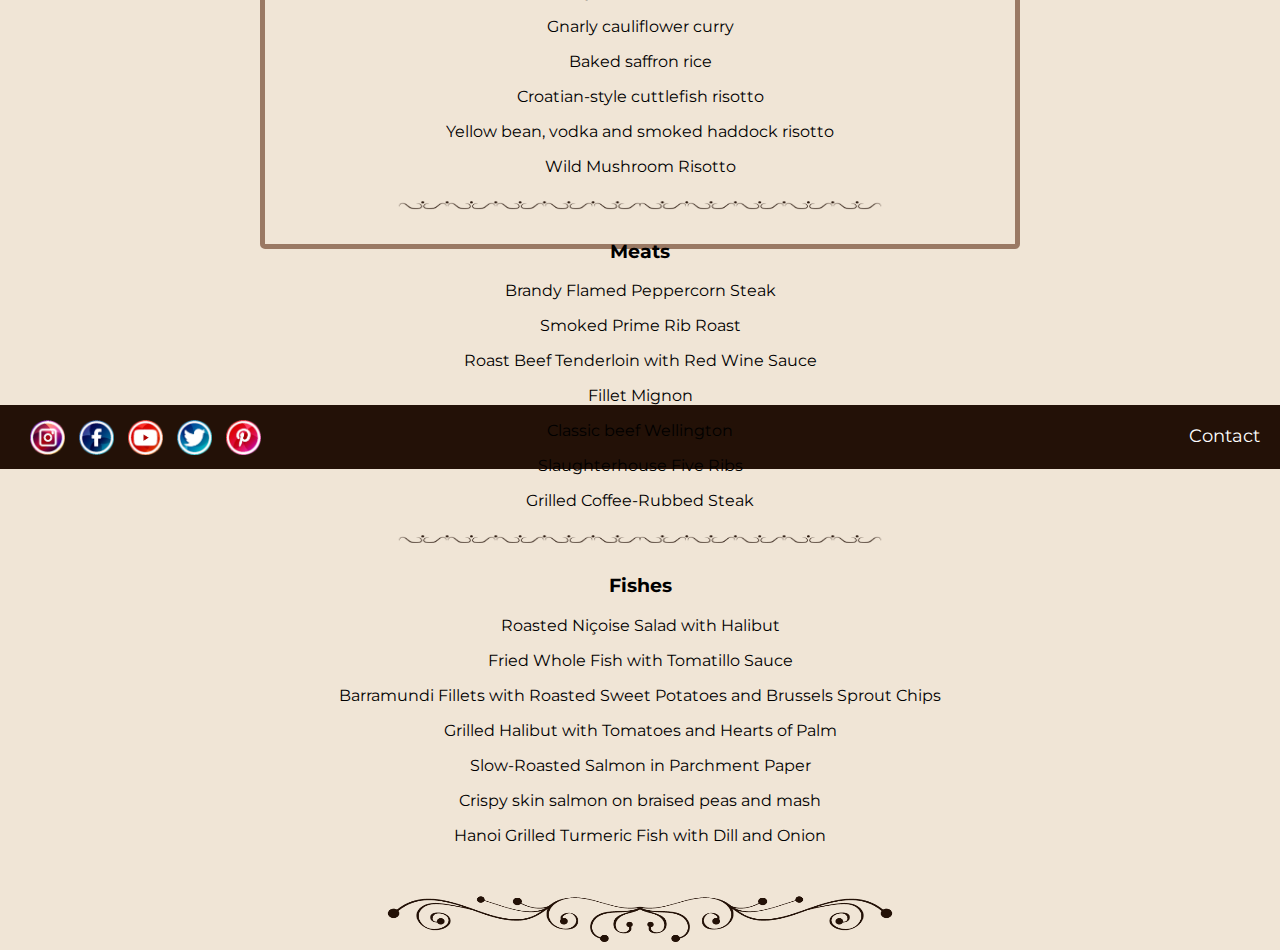
<file: Secondary_Pages/Dishes_Menu.html>
<!DOCTYPE html>
<html lang="en">

<head>

    <meta charset="UTF-8">
    <meta name="viewport" content="width=device-width, initial-scale=1.0">
    <title>The Pinta Restaurant</title>
    <link rel="stylesheet" href="../Style/style.css">
    <link rel="shortcut icon" href="../img/favicon.ico" mce_href="favicon.ico" type="image/x-icon" />

</head>

<body>

    <header>

        <a href="#"><img id="icon" src="../img/The_Pinta_icon.png" alt="error"></a>

        <nav class="menu">

            <ul>
                <li><a href="../index.html"><img id="icon2" src="../img/The_Pinta_icon2.png" alt="error"></a></li>
                <li><a class="link" id="list_menu" href="#">Menu</a>
                    <ul class="drop_down">
                        <li><a class="sublink" href="../Secondary_Pages/Chef_Menu.html">Chef's Menu</a></li>
                        <li><a class="sublink" href="../Secondary_Pages/Dishes_Menu.html">Dishes Menu</a></li>
                        <li><a class="sublink" href="../Secondary_Pages/Deserts_Menu.html">Deserts Menu</a></li>
                        <li><a class="sublink" href="../Secondary_Pages/Wines_Menu.html">Wines Menu</a></li>
                    </ul>
                </li>
                <li><a class="link" href="../Secondary_Pages/Events.html">Events</a>
                    <ul class="drop_down">
                        <li><a class="sublink" href="#">Wine tasting</a></li>
                        <li><a class="sublink" href="#">Tapas tasting</a></li>
                        <li><a class="sublink" href="#">Thematic nights</a></li>
                        <li><a class="sublink" href="#">Festivities</a></li>
                    </ul>
                </li>
                <li><a class="link" href="../Secondary_Pages/Orders.html">Orders</a></li>
                <li><a class="link" href="../Secondary_Pages/Bookings.html">Bookings</a></li>
                <li><a class="link" href="../Secondary_Pages/About_us.html">About us</a></li>
                <li><a href="#"><img class="flags" src="../img/Spain.png" alt="error"></a></li>
                <li><a href="#"><img class="flags" src="../img/Great_Britain.png" alt="error"></a></li>
            </ul>

        </nav>

    </header>
    
    <br>

    <main>

        <div id="wines_dishes_deserts_list">

            <img id="divider_wines_dishes_deserts" id="dishes" src="../Dividers/Divider_ini.png" alt="">

            <h2>Deserts</h2>

            <h3>Tapas</h3>

            
                <p>Spanish Omelet</p>
                <p>Ham Croquettes</p>
                <p>Crispy Potatoes</p>
                <p>Galician Turnovers</p>
                <p>Grilled Octopus</p>
                <p>Tuna-Stuffed Red Peppers</p>
                <p>Clams in Green Sauce</p>
            

            <img id="divider_wines_dishes_deserts_mid" src="../Dividers/Divider_1.png" alt="">

            <h3>Salads</h3>

            
                <p>Smoked trout, horseradish & new potato salad</p>
                <p>Roast new potato & pickle salad</p>
                <p>Mixed leaf salad with mozzarella, mint, peach & prosciutto</p>
                <p>Ultimate roast chicken Caesar salad</p>
                <p>Duck & orange salad</p>
                <p>Roast chicken & crispy bread salad</p>
                <p>Drunken broad bean & goat’s cheese salad</p>
            

            <img id="divider_wines_dishes_deserts_mid" src="../Dividers/Divider_1.png" alt="">

            <h3>Pasta</h3>

            
                <p>Gennaro's classic spaghetti carbonara</p>
                <p>Scruffy aubergine lasagne</p>
                <p>Rotolo of spinach, squash & ricotta</p>
                <p>Spaghetti with anchovies, dried chilli & pangrattato</p>
                <p>Pear & gorgonzola farfalle</p>
                <p>Mushroom & lentil pappardelle Bolognese</p>
                <p>Mushroom & cauliflower penne</p>
            
            
            <img id="divider_wines_dishes_deserts_mid" src="../Dividers/Divider_1.png" alt="">

            <h3>Rices</h3>

            
                <p>Grilled mushroom risotto</p>
                <p>Sausage & red wine risotto</p>
                <p>Gnarly cauliflower curry</p>
                <p>Baked saffron rice</p>
                <p>Croatian-style cuttlefish risotto</p>
                <p>Yellow bean, vodka and smoked haddock risotto</p>
                <p>Wild Mushroom Risotto</p>
            

            <img id="divider_wines_dishes_deserts_mid" src="../Dividers/Divider_1.png" alt="">

            <h3>Meats</h3>

            
                <p>Brandy Flamed Peppercorn Steak</p>
                <p>Smoked Prime Rib Roast</p>
                <p>Roast Beef Tenderloin with Red Wine Sauce</p>
                <p>Fillet Mignon</p>
                <p>Classic beef Wellington</p>
                <p>Slaughterhouse Five Ribs</p>
                <p>Grilled Coffee-Rubbed Steak</p>
            

            <img id="divider_wines_dishes_deserts_mid" src="../Dividers/Divider_1.png" alt="">

            <h3>Fishes</h3>

            
                <p>Roasted Niçoise Salad with Halibut</p>
                <p>Fried Whole Fish with Tomatillo Sauce</p>
                <p>Barramundi Fillets with Roasted Sweet Potatoes and Brussels Sprout Chips</p>
                <p>Grilled Halibut with Tomatoes and Hearts of Palm</p>
                <p>Slow-Roasted Salmon in Parchment Paper</p>
                <p>Crispy skin salmon on braised peas and mash</p>
                <p>Hanoi Grilled Turmeric Fish with Dill and Onion</p>
            

            <img id="divider_wines_dishes_deserts" src="../Dividers/Divider_end.png" alt="">

        </div>

    </main>

    <footer>

        <a class="contact" href="../Secondary_Pages/Contact.html">Contact</a>

        <ul class="social_networks">
            <li><a href="https://www.instagram.com"><img src="../img/Instagram.png" alt="Instagram"></a></li>
            <li><a href="https://www.facebook.com"><img src="../img/Facebook.png" alt="Facebook"></a></li>
            <li><a href="https://www.youtube.com"><img src="../img/Youtube.png" alt="Youtube"></a></li>
            <li><a href="https://twitter.com"><img src="../img/Twitter.png" alt="Twitter"></a></li>
            <li><a href="https://www.pinterest.com"><img src="../img/Pinterest.png" alt="Pinterest"></a></li>
        </ul>

    </footer>

</body>

</html>
</file>
<file: Style/style.css>
/* Import fonts from Google Fonts */

@import url('https://fonts.googleapis.com/css2?family=Montserrat&display=swap');

/* General CSS */

body {
    margin: auto;
    background-color: #f0e5d6;
    font-family: 'Montserrat', sans-serif;
}

/*  We make the header with a fixed image */

header{
    width: 100%;
    height: 250px;
    background-image: url("../img/header.png");
    background-attachment: fixed;
    border-bottom: rgba(109, 66, 41, 0.658) 15px outset;
}

/* Restaurant main icon */

header > a > img {
    width: 200px;
    height: 200px;
    float: left;
    clear: left;
    padding-left: 15px;
}

/* We move the icon to the right */

#icon {
    margin-top: 15px;
    float: right;
}

/* Hover of the icon */

#icon:hover {
    transition: 0.6s;
    width: 225px;
    height: 225px;
}

/* Nav icon */

#icon2 {
    width: 60px;
    height: 60px;
    margin: -25px;
    padding-left: 20px;
}

/* Hover of the nav icon */

#icon2:hover {
    width: 75px;
    height: 75px;
    margin-right: -5px;
    margin-top: -10px;
    transition: 0.8s;
}

/* Nav position */

header nav {
    float: right;
    clear: right;
    padding-right: 15px;
    margin-top: 15px;
    position: fixed;
}

/* Remove the style to the ul and put background */

header > nav > ul {
    list-style-type: none;
    background-color: #231107;
}

/* Menu to the left */

header > nav > ul > li {
    float: left;
    padding: 10px;
    font-size: 1.1rem;
    background-color: #231107;
}

/* CSS from menu links */

header > nav > ul > li > a {
    display: block;
    text-decoration: none;
    color: white;
    transition: 0.8s;
    padding: 10px;
    text-align: center;
}

/* Links hover */

.link:hover {
    background-color: #61290b;
    transition: 0.8s;
    font-size: 1.15em;
    border-bottom: white 3px ridge;
}

/* Flags CSS */

.flags {
    margin-top: -5px;
    width: 22px;
    height: 22px;
}

/* CSS for submenus to be hidden */

nav ul ul {
    display: none;
}

/* Remove style to the submenu */

nav ul ul li {
    float: none;
    list-style: none;
}

/* Submenu links CSS */

nav ul ul a {
    display: block;
    padding: 8px 30px 8px 8px;
    background-color: #231107;
    text-decoration: none;
    color: white;
    transition: 0.5s;
    font-size: 0.7em;
    margin-right: 30px;
    margin-top: 10px;
}

/* Submenu links hover */

nav ul ul a:hover {
    transition: 0.8s;
    font-size: 0.8em;
    background-color: #61290b;
    border-bottom: white 2px ridge;
}

/* Submenu hover to display */

nav ul li:hover > ul {
    display: block;
}

/* Main CSS */

main {
    margin-top: 180px;
    padding: 100px;
}

/* -Page divs- */

/* ------------History------------- */

#history {
    border: rgb(109, 66, 41, 0.658) 5px solid;
    border-radius: 5px;
    width: 1250px;
    height: 250px;
    margin: auto;
    margin-top: -225px;
    margin-bottom: 40px;
    background-image: url(../img/history.jpg);
    color:#ffffff;
    word-spacing: 2px;
}

/* Remove "link style" form text */

#link_history {
    text-decoration: none;
}

/* H2 CSS */

.titles {
    padding: 0 0 0 20px;
    color: white;
}

/* Align h2 to the center */

#h2_history{
    text-align: center;
    margin: 10px 480px 96px 480px;
    opacity: 0.8;
    background-color: black;
}

/* History hover */

#history:hover {
    background-position: center left;
    transition: 0.8s;
}

/* H2 history hover */

#history:hover > #h2_history {
    transition: 0.8s;
    font-weight: bold;
    text-align: left;
    background-color: rgb(0, 0, 0);
    margin: 10px 460px 96px 480px;
    text-align: center;
    padding-left: 15px;
    opacity: initial;
    font-size: 1.6rem;
}

/* P history hover */

#history:hover > p {
    background-color: black;
    transition: 0.8s;
    margin: -30px 150px 0px 150px;
    opacity: initial;
    font-size: 1.1rem;
}

/* Text opacity, decoration and position */

#history_text {
    margin: -20px 100px 10px 100px;
    padding: 5px;
    opacity: 0.3;
}

/* ---------------The menus---------------- */

#list_menu_index {
    border: rgb(109, 66, 41, 0.658) 5px solid;
    border-radius: 5px;
    width: 1250px;
    height: 250px;
    margin: auto;
    margin-top: 80px;
    margin-bottom: 40px;
}
/* Wines CSS */

#wines_menu {
    padding: 0 0 0 0;
    float: right;
    width: 624px;
    height: 125px;
    background-image: url(../img/wines_menu.jpg);
    background-repeat: no-repeat;
}
/* Chef's menu CSS */

#chef_menu {
    padding: 1px 0 0 0;
    width: 626px;
    height: 124px;
    background-image: url(../img/chef_menu.jpg);
}
/* Deserts CSS */

#deserts_menu {
    padding: 0 0 0 0;
    float: right;
    clear: right;
    width: 624px;
    height: 125px;
    background-image: url(../img/deserts_menu.jpg);
}
/* Dishes CSS */

#dishes_menu {
    padding: 1px 0 0 0;
    width: 626px;
    height: 125px;
    background-image: url(../img/dishes_menu.jpg);
}
/* Hover for all sections */

.divs:hover {
    opacity: 0.4;
    background-position: center center;
    transition: 0.8s;
}
.divs:hover > h2 {
    color: black;
    font-weight: bold;
}
/* Links decoration remove */

.general_div > a {
    text-decoration: none;
}
/* H2 hover in any div */

.divs:hover > .titles {
    transition: 0.8s;
    font-weight: bold;
    text-align: left;
    background-color: white;
    margin: 96px auto auto auto;
}

/* ----------------Events------------------- */

#events {
    border: rgb(109, 66, 41, 0.658) 5px solid;
    border-radius: 5px;
    width: 1250px;
    height: 250px;
    margin: auto;
    margin-bottom: 40px;
    margin-top: 80px;
}

/* Wine Tasting CSS */

#wine_tasting {
    padding: 0 0 0 0;
    float: right;
    width: 624px;
    height: 125px;
    background-image: url(../img/wine_tasting.jpg);
}

/* Tapas Tasting CSS */

#tapas_tasting {
    padding: 1px 0 0 0;
    width: 626px;
    height: 124px;
    background-image: url(../img/tapas_tasting.jpg);
}

/* Thematic Nights CSS */

#thematic_nights {
    padding: 0 0 0 0;
    float: right;
    clear: right;
    width: 624px;
    height: 125px;
    background-image: url(../img/Themed_night.webp);
}

/* Festivities CSS */

#festivities {
    padding: 1px 0 0 0;
    width: 626px;
    height: 125px;
    background-image: url(../img/festivities.jpg);
}

/* ----------------Orders and bookins------------------- */

#orders_bookings {
    border: rgb(109, 66, 41, 0.658) 5px solid;
    border-radius: 5px;
    width: 1250px;
    height: 250px;
    margin: auto;
    margin-bottom: 40px;
    margin-top: 80px;
}

/* Orders CSS */

#orders {
    padding: 0 0 0 0;
    width: 622px;
    height: 251px;
    float: right;
    clear: right;
    background-image: url(../img/orders.jpg);
}

/* Bookings CSS */

#bookings {
    padding: 1px 0 0 0;
    float: none;
    width: 628px;
    height: 249px;
    background-image: url(../img/Bookings.png);
}

/* Remove links decoration */

.no_deco {
    text-decoration: none;
}

/* Background images hover */

.divs_2:hover {
    opacity: 0.6;
    transition: 0.8s;
    background-position: center center;
}

/* Text titles hover  */

.divs_2:hover > .titles {
    transition: 0.8s;
    font-weight: bold;
    text-align: left;
    background-color: white;
    margin: 221px auto auto auto;
    color: black;
}

/* ----------------CSS footer---------------- */

footer {
    background-color: #231107;
}

/* Posicion footer */

ul.social_networks {
    margin-left: -15px;
    padding-top: 15px;
    padding-bottom: 10px;
    margin-bottom: auto;
}

/* Social networks CSS */

ul.social_networks li {
    padding: 5px;
    display:inline;
    list-style: none;
}

ul.social_networks li img {
    width: 35px;
    height: 35px;
}

/* Contact link CSS */

a.contact {
    float: right;
    background-color: #231107;
    padding: 20px;
    color: white;
    text-decoration: none;
    font-size: 1.1em; 
}

/* Contact hover */

a.contact:hover {
    background-color: #61290b;
    color: white;
    text-decoration: none;
    transition: 0.8s;
    font-size: 1.3em;
    border-bottom: white 3px ridge;   
}

/* ----------------Secondary Pages---------------- */

/* -----Chef Menu----- */

/* First Course */

#first_course_A {
    border: rgb(109, 66, 41, 0.658) 5px solid;
    border-radius: 5px;
    width: 250px;
    height: 250px;
    margin-left: 75px;
    margin-bottom: 40px;
    margin-top: -250px;
}

#first_course {
    border: rgb(109, 66, 41, 0.658) 5px solid;
    border-radius: 5px;
    background-color: #f0ebe1;
    width: 700px;
    height: 250px;
    margin-left: 500px;
    margin-bottom: 40px;
    margin-top: -300px;
    text-align: center;
}

#first_course_B {
    border: rgb(109, 66, 41, 0.658) 5px solid;
    border-radius: 5px;
    width: 250px;
    height: 250px;
    margin-left: 1350px;
    margin-bottom: 40px;
    margin-top: -300px;
}

/* Second Course */

#second_course_A {
    border: rgb(109, 66, 41, 0.658) 5px solid;
    border-radius: 5px;
    width: 250px;
    height: 250px;
    margin-left: 75px;
    margin-bottom: 40px;
    margin-top: 75px;
}

#second_course {
    border: rgb(109, 66, 41, 0.658) 5px solid;
    border-radius: 5px;
    background-color: #f0ebe1;
    width: 700px;
    height: 250px;
    margin-left: 500px;
    margin-bottom: 40px;
    margin-top: -300px;
    text-align: center;
}

#second_course_B {
    border: rgb(109, 66, 41, 0.658) 5px solid;
    border-radius: 5px;
    width: 250px;
    height: 250px;
    margin-left: 1350px;
    margin-bottom: 40px;
    margin-top: -300px;
}

/* Desert */

#desert_A {
    border: rgb(109, 66, 41, 0.658) 5px solid;
    border-radius: 5px;
    width: 250px;
    height: 250px;;
    margin-left: 75px;
    margin-bottom: 40px;
    margin-top: 75px;
}

#desert {
    border: rgb(109, 66, 41, 0.658) 5px solid;
    border-radius: 5px;
    background-color: #f0ebe1;
    width: 700px;
    height: 250px;
    margin-left: 500px;
    margin-bottom: 40px;
    margin-top: -300px;
    text-align: center;
}

#desert_B {
    border: rgb(109, 66, 41, 0.658) 5px solid;
    border-radius: 5px;
    width: 250px;
    height: 250px;
    margin-left: 1350px;
    margin-bottom: 40px;
    margin-top: -300px;
}

/* Drinks and coffe */


#drinks_coffee {
    border: rgb(109, 66, 41, 0.658) 5px solid;
    border-radius: 5px;
    background-color: #f0ebe1;
    width: 850px;
    height: 150px;
    margin: auto;
    margin-bottom: 40px;
    margin-top: 75px;
    text-align: center;
}

/* Dividers */

#divider_ini {
    margin-top: 30px;
    margin-left: 580px;
    width: 750px;
    height: 75px;
}

#dividers {
    margin-left: 480px;
    margin-bottom: -30px;
    width: 750px;
    height: 30px;
}

#divider_end {
    margin-left: 480px;
    margin-bottom: -30px;
    width: 750px;
    height: 75px;
}

/* -----Wines, Dishes an Deserts Menu----- */

#wines_dishes_deserts_list {
    border: rgb(109, 66, 41, 0.658) 5px solid;
    border-radius: 5px;
    width: 750px;
    height: 1500px;
    margin: auto;
    margin-bottom: 40px;
    margin-top: -225px;
    text-align: center;
}

#divider_wines_dishes_deserts {
    margin-top: 30px;   
    width: 550px;
    height: 55px;
}

#divider_wines_dishes_deserts_mid {
    width: 500px;
    height: 25px;
}

/* -----Contact----- */

#all{
    padding-bottom: 150px;
}

#rest_logo{
    position: relative;
    width: 175px;
    height: 175px;
    left: 835px;
    top: 540px;
    margin-top: -200px;
    opacity: 0.9;
}

#rest_logo:hover{
    transition: 0.6s;
    opacity: 0.8;
    width: 200px;
    height: 200px;
    left: 822px;
    top: 550px;
}

form {
    border: #61290b solid 2px;
    border-radius: 5px;
    padding: 10px;
    overflow: hidden;
}

#address{
    margin: 0 0 20px 0;
}

#contact_form{
    margin-top: -100px;
    width: 35%; 
    padding-left: 75px;
    height: 400px;
}

#map{
    float: right;
    margin-top: -410px;
    width: 40%;
    padding-right: 50px;
}

iframe{
    border: #61290b solid 2px;
    border-radius: 5px;
}

input{
    margin-bottom: 10px;
    margin-top: 5px;
    height: 20px;
}

.fname{
    float: left;
    width: 45%;
}

.lname{
    width: 48%;
    position: relative;
    top: -38px;
    left: 26px;
}

.email{
    position: relative;
    top: -35px;
    width: 99%;
}

.subject{
    position: relative;
    top: -30px;
    width: 45%;
}

.textbox{
    position: relative;
    width: 99%;
    top: -30px;
}

.buttons{
    position: relative;
    top: -10px;
    width: 49%;
    height: 40px;
    color: white;
}

#clear{
    float: right;
    background-color: rgb(58, 28, 12);
    border:  rgb(105, 52, 23) solid 2px;
}

#clear:hover{
    transition: 0.6s;
    background-color: rgb(134, 65, 28);
    cursor: pointer;
    font-size: 1.1rem;
}

#submit{
    background-color: rgb(58, 28, 12);
    border:  rgb(105, 52, 23) solid 2px;
}

#submit:hover{
    transition: 0.6s;
    background-color: rgb(134, 65, 28);
    cursor: pointer;
    font-size: 1.1rem;
}

#fname, #lname, #email, #subject, #textbox {
    background-color: #F8F2EB;
}

#fname:focus, #lname:focus, #email:focus, #subject:focus, #textbox:focus {
    background-color: white;
}
/* -----About us----- */
#div_chefs{
    width: 65%;
    height: 500px;
    background-image: url(../img/chefs.jpg);
    margin: auto;
    border: rgb(109, 66, 41, 0.658) 5px solid;
    border-radius: 5px;
    margin-bottom: 100px;
    margin-top: -50px;
}

#chef_text{
    opacity: 0;
    width: 30%;
    padding-left: 30px;
    padding-top: 30px;
    text-align: left;
    color: white;
    padding-right: 20px;
    padding-bottom: 20px;
}

#div_chefs:hover > #chef_text{
    opacity: 1;
    transition: 0.7s;
    background-color: rgb(23, 22, 58);
    margin-left: 10px;
}

#div_chefs:hover > #h2_chefs{
    padding-left: 130px;
    text-decoration: underline;
    transition: 0.7s;
}

#h2_chefs{
    padding-left: 30px;
    padding-top: 10px;
    color: white;
}

#div_awards{
    width: 65%;
    height: 500px;
    background-image: url(../img/awards.jpg);
    margin: auto;
    border: rgb(109, 66, 41, 0.658) 5px solid;
    border-radius: 5px;
}

#h2_awards{
    padding-left: 30px;
    padding-top: 10px;
    color: white;
}

.awards{
    opacity: 0;
    width: 30%;
    padding-left: 30px;
    padding-top: 30px;
    margin-top: 50px;
    text-align: left;
    color: white;
    padding-right: 20px;
    padding-bottom: 20px;
}

#div_awards:hover > #h2_awards{
    padding-left: 75px;
    text-decoration: underline;
    transition: 0.7s;
}

#div_awards:hover > .awards{
    opacity: 1;
    transition: 0.7s;
    background-color: rgb(58, 9, 9);
    margin-left: 10px;
}

#h2_gallery{
    text-align: center;
    padding-top: 30px;
    padding-bottom: 10px;
    color: white;
    font-size: 2rem;
    text-decoration: underline;
}

#div_gallery{
    width: 65%;
    height: 500px;
}

#images_list{
    top: 50px;
    display: inline-flex;
}

.images{
    margin: 20px 50px 20px 50px;
    width: 300px;
    height: 175px;
    border: rgb(109, 66, 41, 0.658) 5px solid;
}

.images:hover{
    opacity: 0.8;
    transition: 0.6s;
}

#videos_list{
    display: inline-flex;
}

.videos{
    margin: 20px 50px 20px 50px;
    width: 300px;
    height: 200px;
    border: rgb(109, 66, 41, 0.658) 5px solid;
}

/* -----Bookings----- */

#contact_titleB{
    text-align: center;
    padding: -70px 0px 30px 0px;
    margin-left: 300px;
    margin-right: 300px;
    font-size: 2rem;
    color: white;

}

#contact_titleB:hover{
    text-decoration: underline;
    font-size: 2.1rem;
    transition: 0.6s;
    cursor: default;
}

#contact_formB{
    width: 50%;
    margin: auto;
    padding-bottom: 150px;
}

#fbookings{
    height: 400px;
}

.fnameB{
    padding-right: 250px;
}

.lnameB{
    position: relative;
    left: 425px;
    top: -60px;
}

.emailB{
    position: relative;
    top: -45px;
}

.numberB{
    position: relative;
    top: -104px;
    left: 425px;
}

.dateB{
    position: relative;
    top: -162px;
    left: 633px;
}

.textboxB{
    position: relative;
    top: -150px;
}

.buttonsB{
    position: relative;
    width: 94%;
    height: 30px;
    top: -130px;
}

#clearB{
    background-color: rgb(58, 28, 12);
    border:  rgb(105, 52, 23) solid 2px;
    color: white;
}

#clearB:hover{
    transition: 0.6s;
    background-color: rgb(134, 65, 28);
    cursor: pointer;
    font-size: 1.1rem;
}

#submitB{
    background-color: rgb(58, 28, 12);
    border:  rgb(105, 52, 23) solid 2px;
    color: white;
}

#submitB:hover{
    transition: 0.6s;
    background-color: rgb(134, 65, 28);
    cursor: pointer;
    font-size: 1.1rem;
}

#fnameB, #lnameB, #emailB, #dateB, #numberB, #textboxB {
    background-color: #F8F2EB;
}

#fnameB:focus, #lnameB:focus, #emailB:focus, #dateB:focus, #numberB:focus, #textboxB:focus {
    background-color: white;
}
/* -----Orders----- */
#contact_orders{
    border: #61290b solid 5px;
    border-radius: 5px;
    padding: 10px;
    overflow: hidden;
    width: 800px;
    height: 400px;
    background-color: rgb(170, 83, 36);
    margin-left: 75px;
}

#contact_orders:hover{
    height: 420px;
    width: 820px;
    transition: 0.6s;
}

.numbers{
    font-size: 2rem;
    padding: 30px;
    color: white;
}


#schedule{
    position: relative;
    left: 1100px;
    top: -470px;
    width: 300px;
    margin-bottom: -400px;
}

#img_schedule{
    width: 300px;
    height: 400px;
}

#img_schedule:hover{
    border: #61290b solid 5px;
    border-radius: 5px;
    transition: 0.3s;
}
</file>
